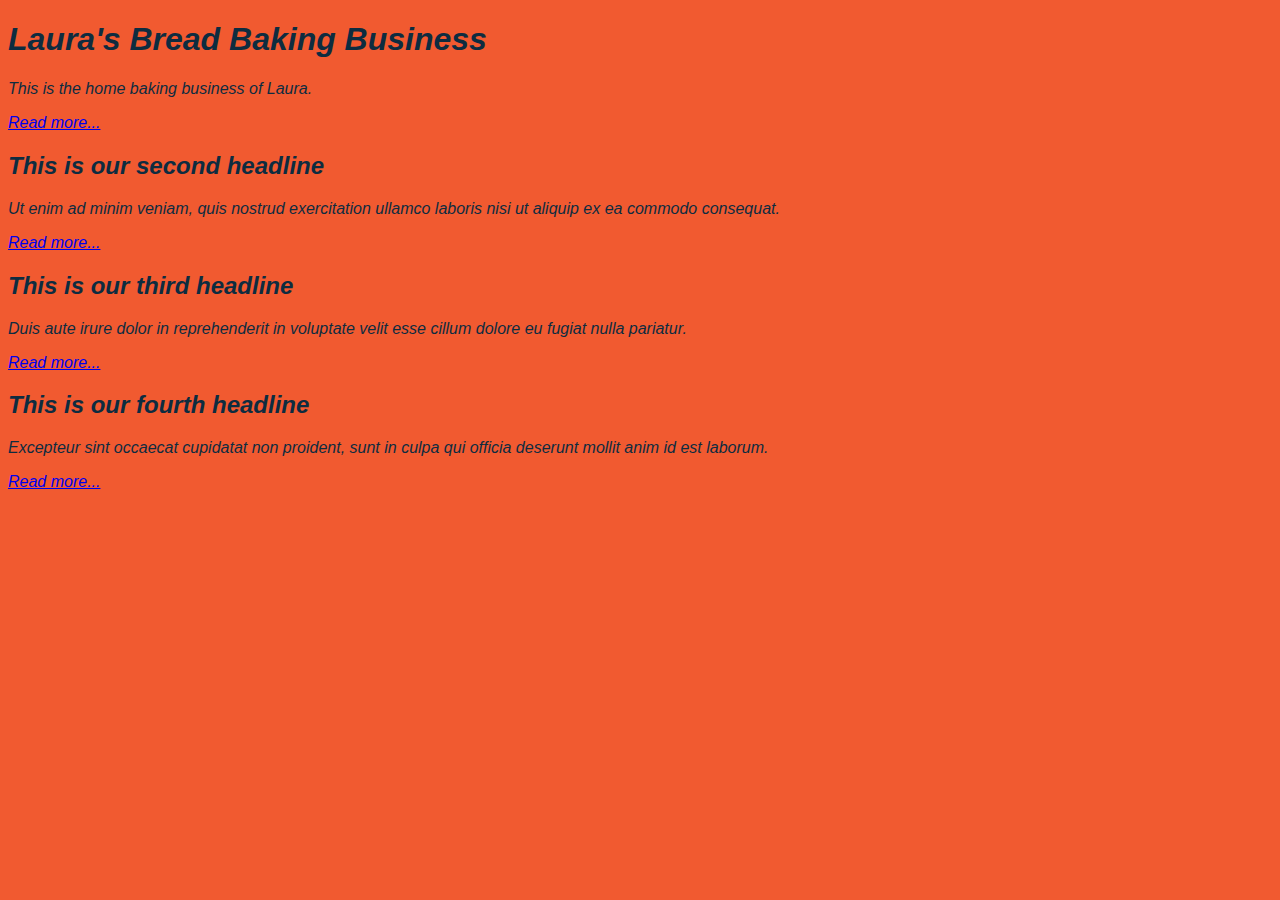
<file: unit_1/index.html>
<!DOCTYPE html>
<html>
	<head>
 		<title>Laura's Business</title>
 		<link rel="stylesheet" type="text/css" href="css/style.css">
 	</head>
 	<body>
		<h1>Laura's Bread Baking Business</h1>
		<p>This is the home baking business of Laura.</p>
			
		<a href="http://www.google.com"> Read more...</a>

		<h2>This is our second headline</h2>
		<p>Ut enim ad minim veniam, quis nostrud exercitation ullamco laboris nisi ut aliquip ex ea commodo consequat.</p>
			
		<a href="http://www.facebook.com"> Read more...</a>

		<h2>This is our third headline</h2>
		<p>Duis aute irure dolor in reprehenderit in voluptate velit esse cillum dolore eu fugiat nulla pariatur.</p>

		<a href="http://www.instagram.com"> Read more...</a>
	
		<h2>This is our fourth headline</h2>
		<p>Excepteur sint occaecat cupidatat non proident, sunt in culpa qui officia deserunt mollit anim id est laborum.</p>
			
		<a href="http://www.csszengarden.com"> Read more...</a>

    </body>
</html>
</file>
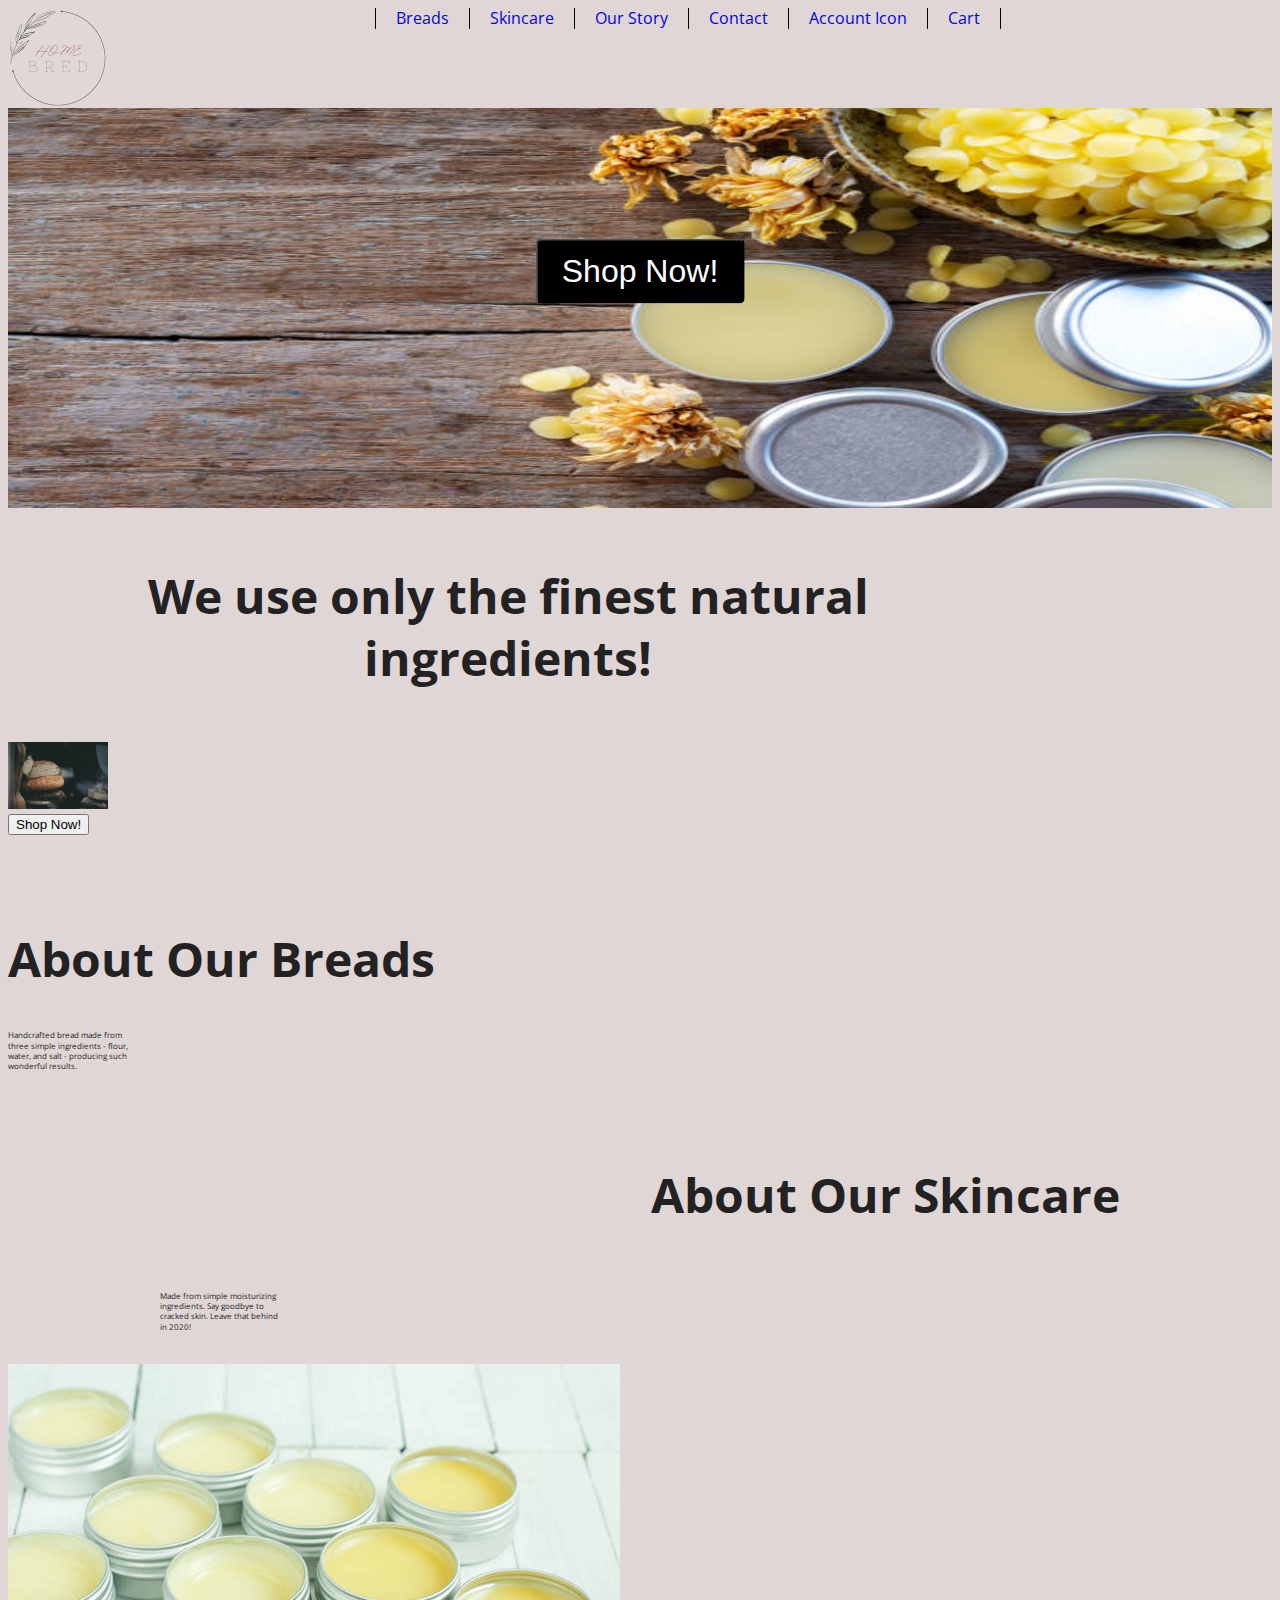
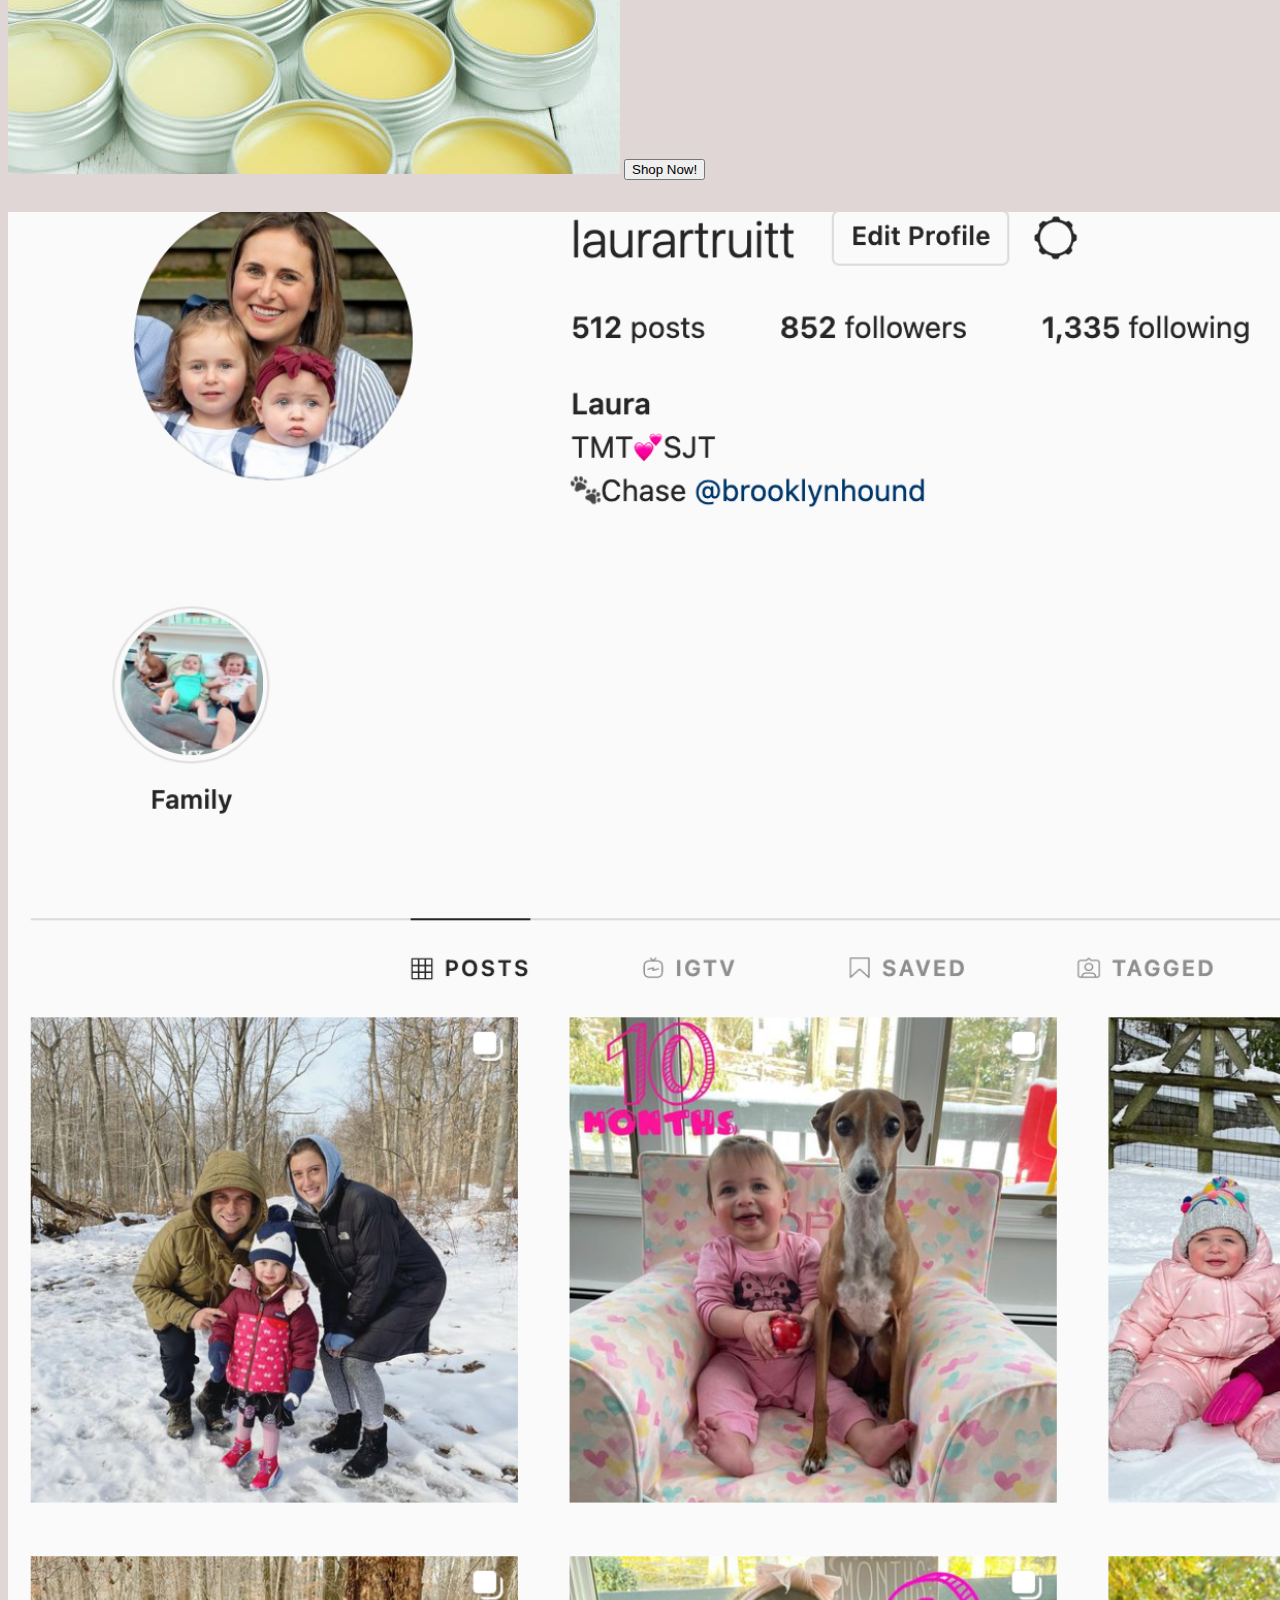
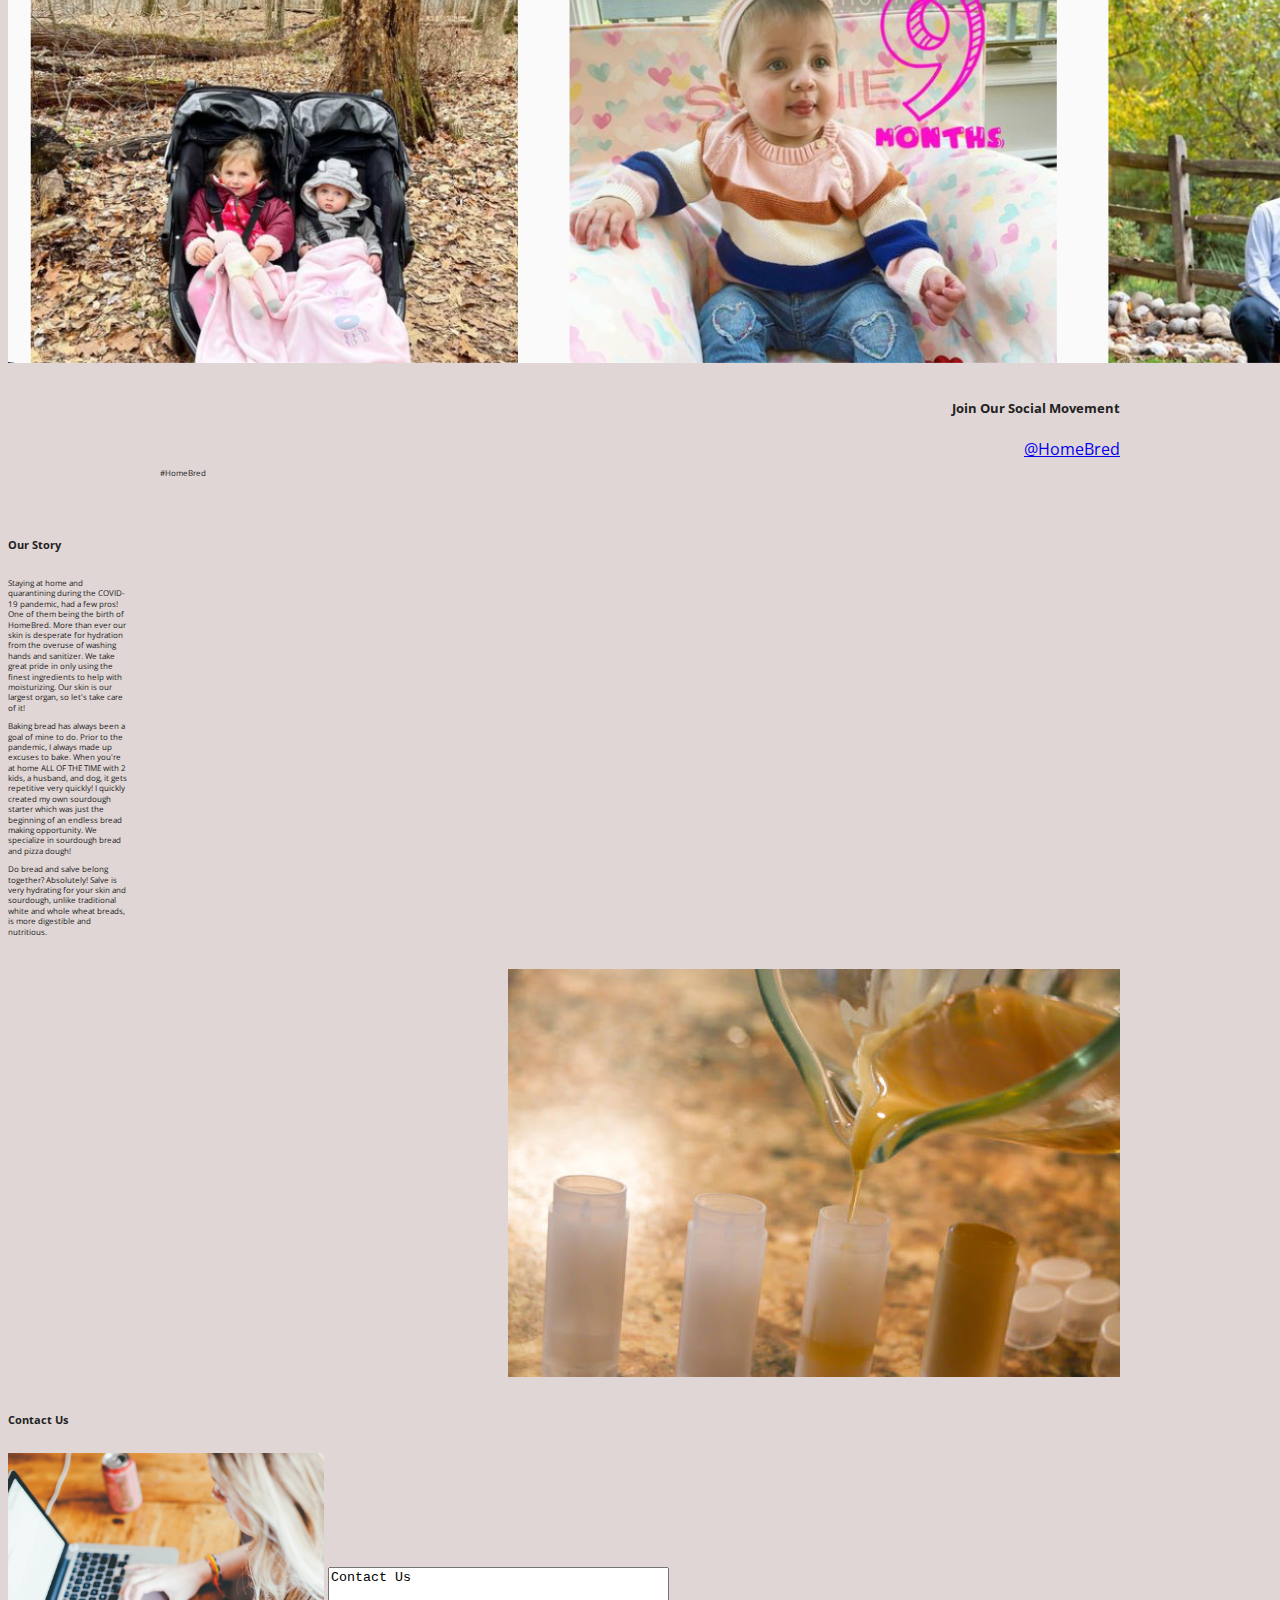
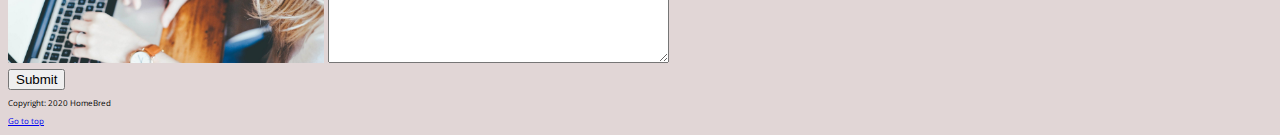
<file: unit_3/index.html>
<!DOCTYPE html>
<html>
	<head>
 		<title>Home Bred</title>
 		<link rel="stylesheet" type="text/css" href="css/style.css">
 	</head>

<!--Why are some images so large and some are so small My css is messed up!//-->

<!--How to see changes in real time?
Why is mainn image and other images not full width?
How to get nav bar aligned properly at the top to the right
Make website/nav bar responsive - best way to do that?
Need to get a new image 
difference between divs and sections and what's best to move forward with?
in css defining sections and H's. How do you ensure setting the right precedent for each style type.
-->

<body>
	

	<header>
  		<!--Logo and nav bar-->
  		<div class="header">
	  		<div class ="logo">
	  			<a href="#">
	  			<img id="logo"
	  			src="images/Logo.png" alt="homebred logo">
	  			</a>
	  		</div>
		
			<div class="main-nav">
				<ul>
					<li><a href="#">Breads</a></li>
					<li><a href="#">Skincare</a></li>
					<li><a href="#">Our Story</a></li>
					<li><a href="#">Contact</a></li>
					<li><a href="#">Account Icon</a></li>
					<li><a href="#">Cart</a></li>
				</ul>
			</div>
		</div>
	</header>
	
	<!--Hero Top Image shop button-->
	<div class="hero">
			<img src="images/hero.png" alt="yellow beeswax salve">
			<button class="shop-now-button">Shop Now!</button>
	</div>
	
	<!--Best ingredients div section-->
	<section class="summary">
		 <h1>We use only the finest natural ingredients!</h1>
	</section>
	



	<section class="homepagel">
		<div style="text-align: left"><img src="images/bread.jpg" width="100" alt="sourdough"></div>
			<button id="shop-now-button" class="button-bread-image" tabindex="0" aria-label="Shop Now!">Shop Now!</button>
	</section>
	<br>




	<!--<section class="homepager">	
		<div>//-->
	<section>	
		<div>	
		<h2>About Our Breads</h2>
			<p>Handcrafted bread made from three simple ingredients - flour, water, and salt - producing such wonderful results.</p>
		<br>
		</div>
	</section>
	
	

	<section class="homepager">	
		<div>
		<h4>About Our Skincare</h4>
			<p>Made from simple moisturizing ingredients. Say goodbye to cracked skin. Leave that behind in 2020!</p>
		</div>
	</section>
	<section class="homepagel">	
		<img src="images/skincare.jpg" alt="skincare" title="shop skincare!"> 
		<button id="shop-now-button" class="button-skincare-image" tabindex="0" aria-label="Shop Now!">Shop Now!</button>
		</div>
	</section>
	

	

	<section class="homepagel">
		<div>	
		<img src="images/insta.png" alt="instagram" title="laura insta photo!" class="hero">
		</div>
	</section>
	<section class="homepager">
		<h5>Join Our Social Movement</h5>
			<a href="http://instagram.com/laurartruitt">@HomeBred</a>
			<p>#HomeBred</p>
		<br>
		</div>
	</section>




	<section class="homepagel">
		<div>
		<h6>Our Story</h6>
			<p>Staying at home and quarantining during the COVID-19 pandemic, had a few pros! One of them being the birth of HomeBred. More than ever our skin is desperate for hydration from the overuse of washing hands and sanitizer. We take great pride in only using the finest ingredients to help with moisturizing. Our skin is our largest organ, so let's take care of it!
			<p>Baking bread has always been a goal of mine to do. Prior to the pandemic, I always made up excuses to bake. When you're at home ALL OF THE TIME with 2 kids, a husband, and dog, it gets repetitive very quickly! I quickly created my own sourdough starter which was just the beginning of an endless bread making opportunity. We specialize in sourdough bread and pizza dough! 
			<p>Do bread and salve belong together? Absolutely! Salve is very hydrating for your skin and sourdough, unlike traditional white and whole wheat breads, is more digestible and nutritious.
			</p>
		</div>
	</section>
	<section class="homepager">
		<img src="images/aboutus.jpg" alt="aboutus" title="homebred about us!"> 
		<br>
		</div>
	</section>	
		
		


	
	<section class="homepage">
		<div>
		<h6>Contact Us</h6>				
			<img src="images/contact.jpg" alt="contact computer pic" title="contact us" style="width:25%">
			<textarea name="myTextBox" cols="40" rows="6">Contact Us</textarea>
			<br>
			<input type="submit">
		</div>
	</section>

		

	<footer>
			<p>Copyright: 2020 HomeBred</p>

			<p><a href="#">Go to top</a></p>
		</footer>
	</body>
</html>
</file>
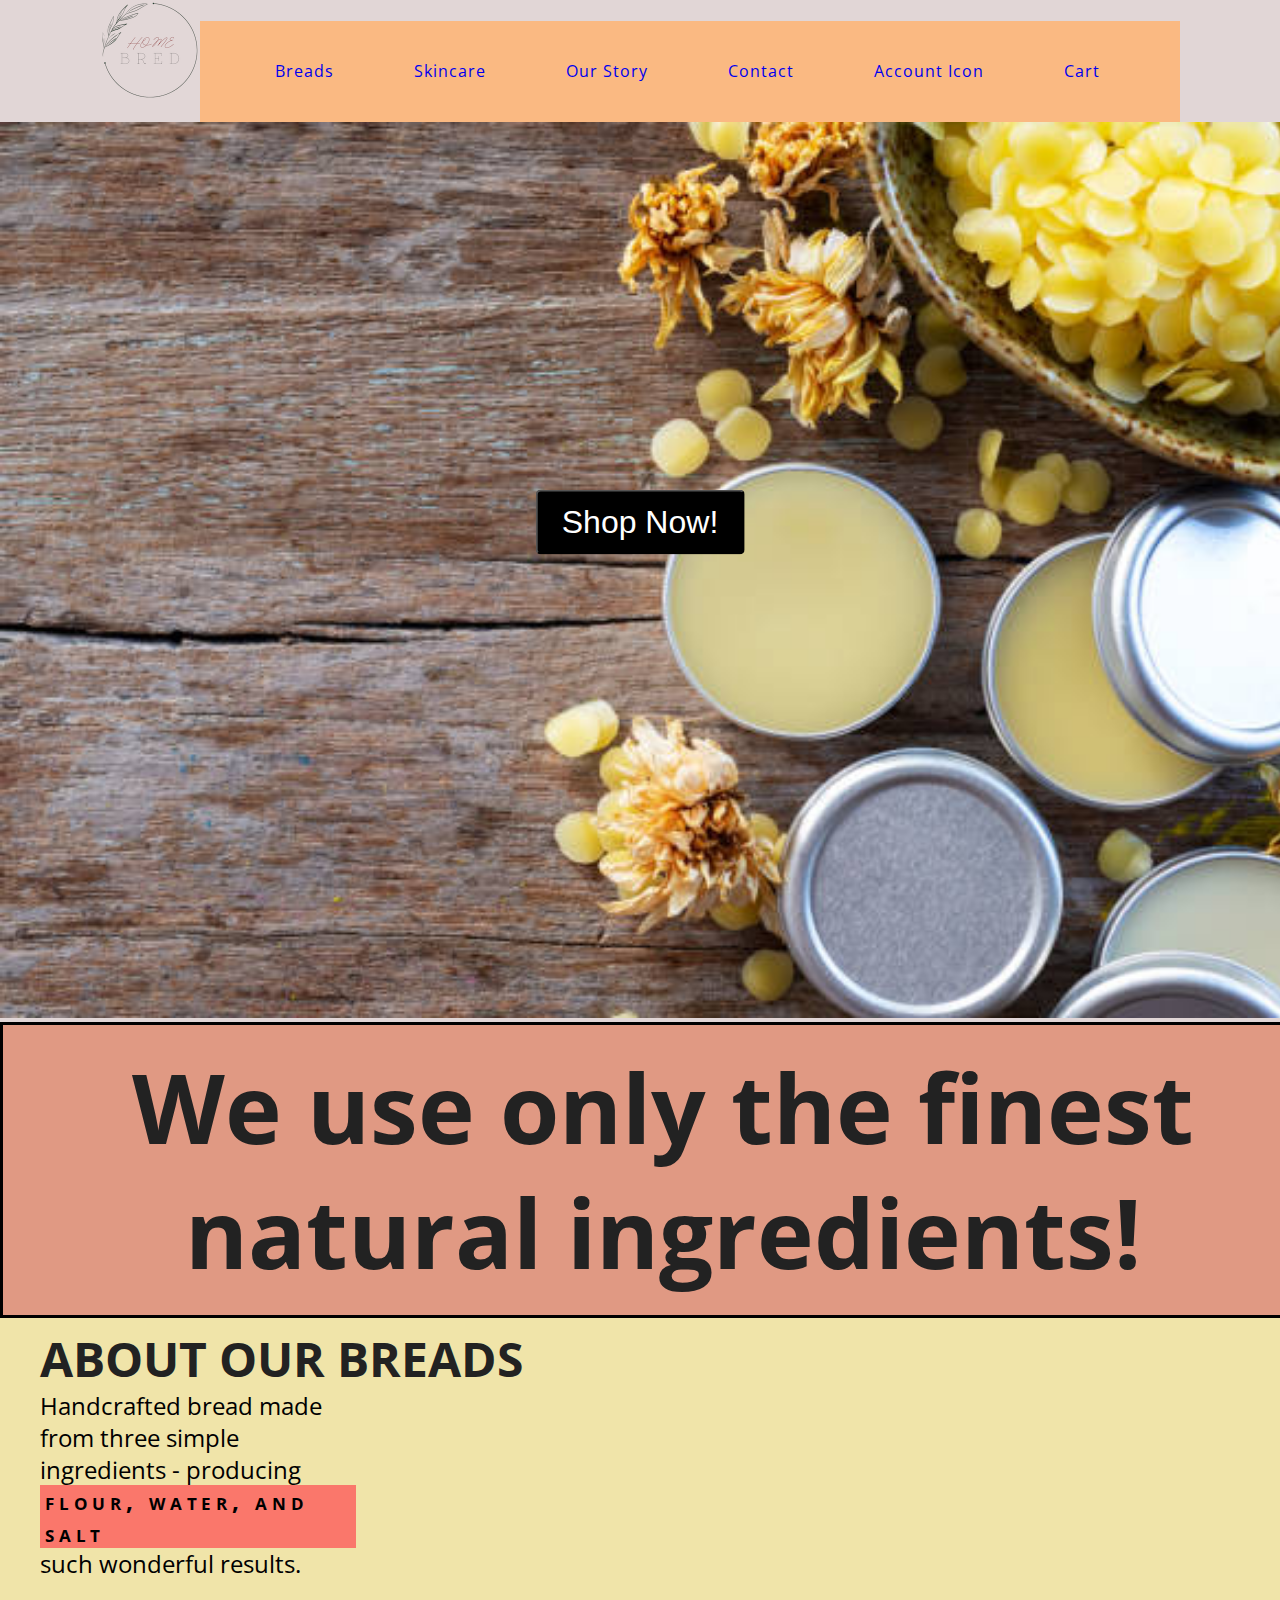
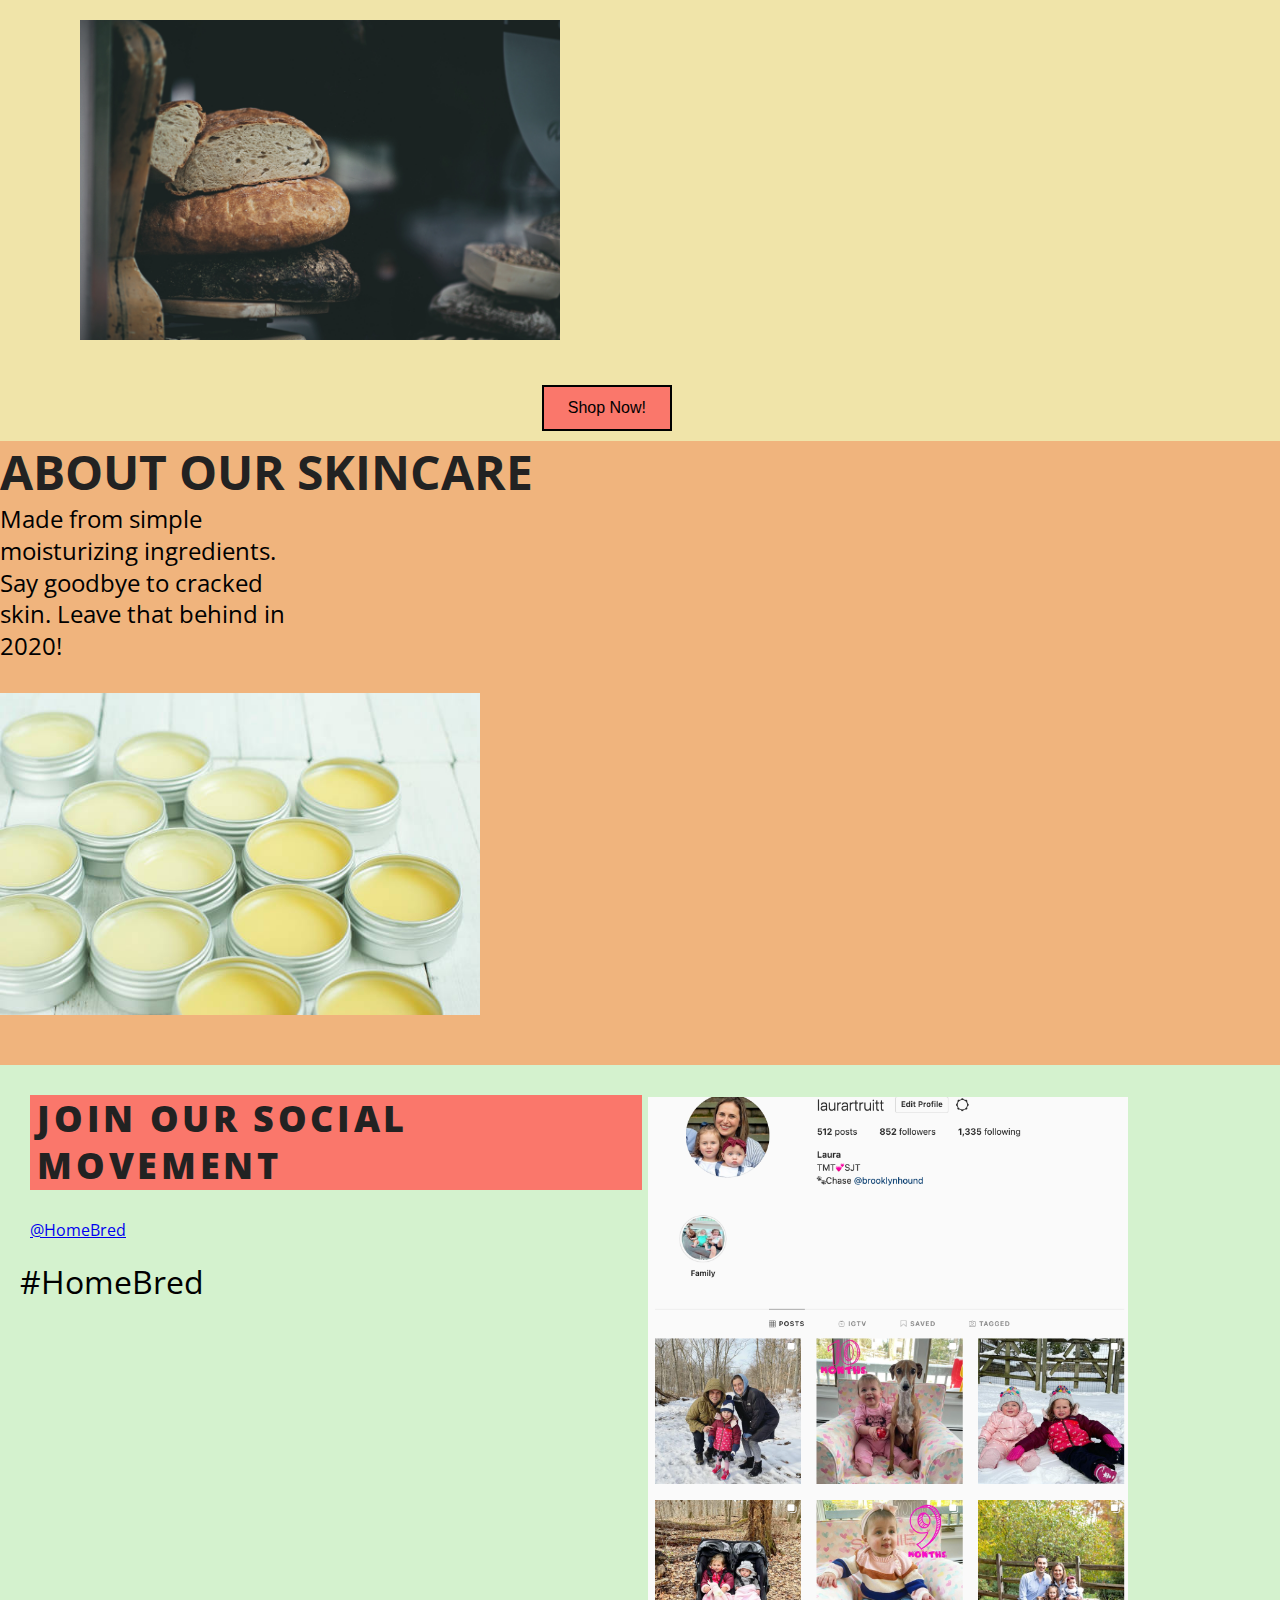
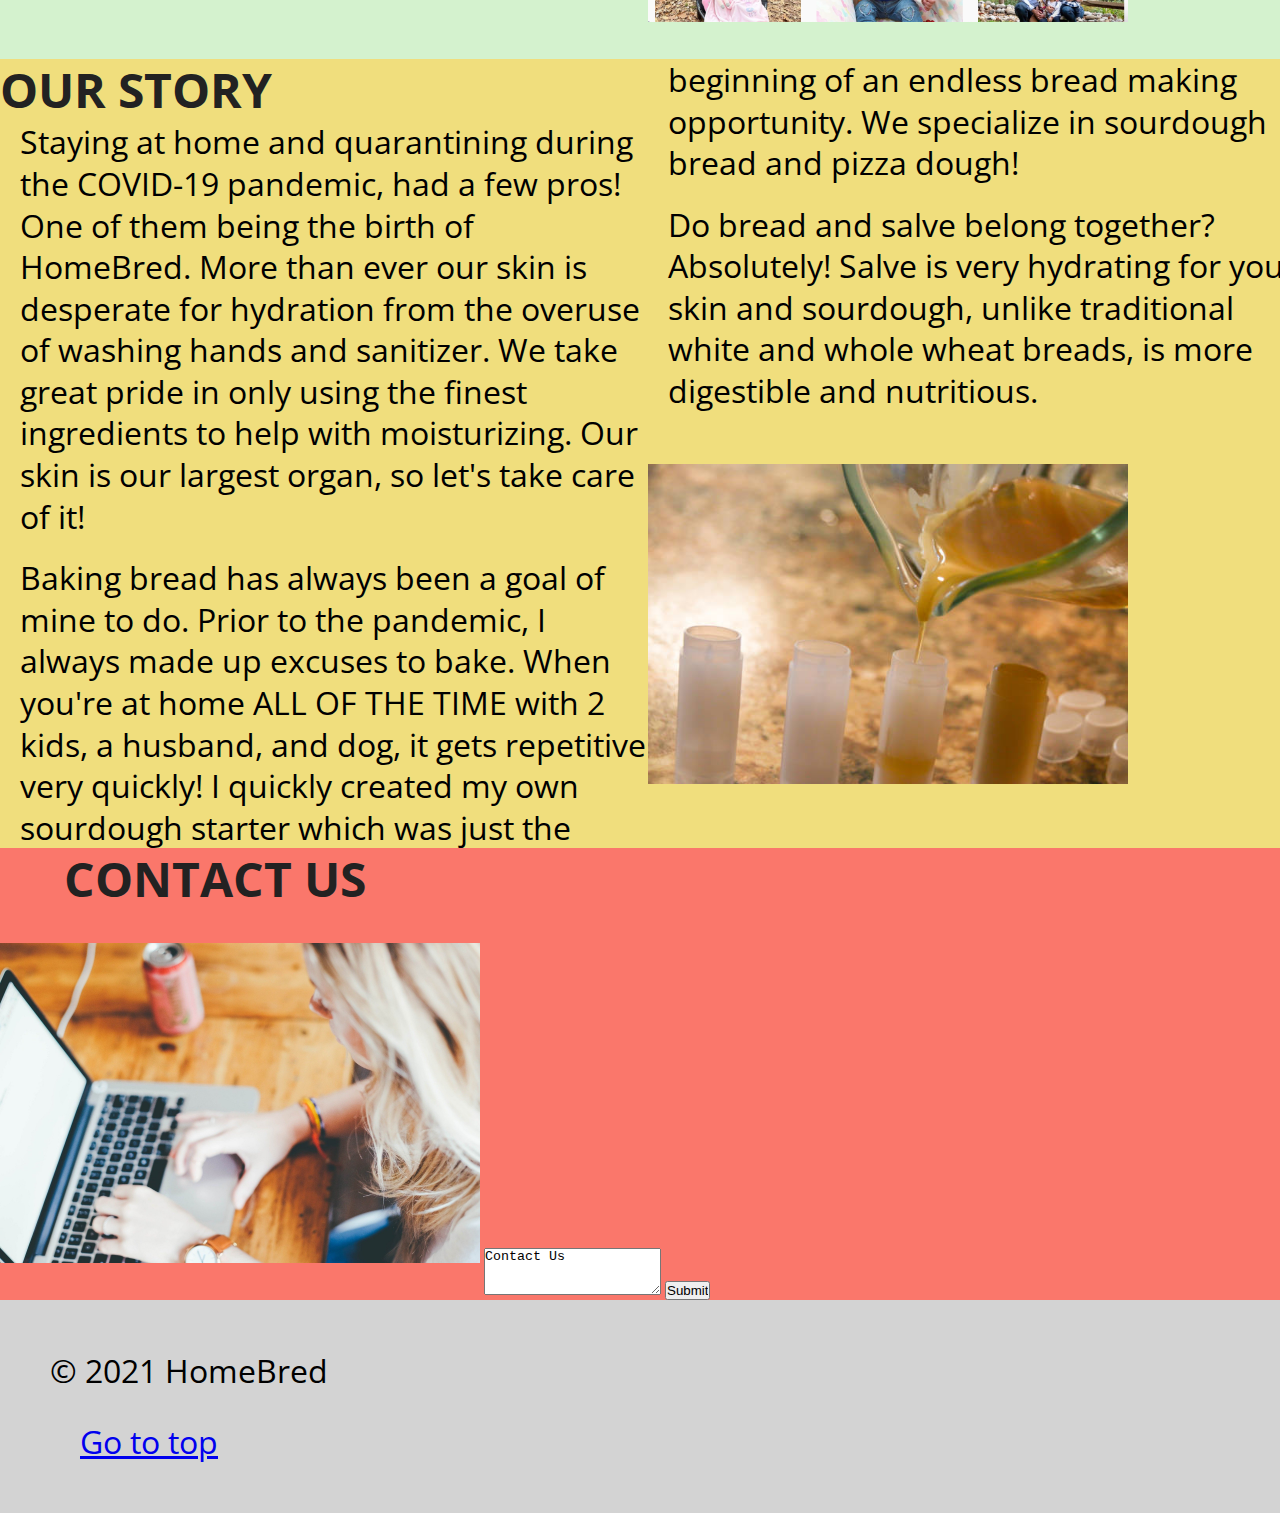
<file: unit_4/index.html>
<!DOCTYPE html>
<html>
	<head>
 		<title>Home Bred</title>
 		<link rel="stylesheet" type="text/css" href="css/style.css">
 	</head>

<body>
	<div id="wrapper">
	<header>
  		<!--Logo and nav bar-->
  		<div id="header">
	  			<a href="#"><img id="logo" src="images/Logo.png" alt="homebred logo"></a>
	</header>
			<nav class="main-nav">
				<ul>
					<li><a href="#">Breads</a></li>
					<li><a href="#">Skincare</a></li>
					<li><a href="#">Our Story</a></li>
					<li><a href="#">Contact</a></li>
					<li><a href="#">Account Icon</a></li>
					<li><a href="#">Cart</a></li>
				</ul>
			</nav>
		</div>
	
	<!--Hero Top Image shop button-->
	<div class="Hero">
			<img src="images/hero.png" alt="yellow beeswax salve">
			<button class="shop-now-button">Shop Now!</button>
	</div>
	<!--Best ingredients div section-->
	<section class="Summary">
		 <h1>We use only the finest natural ingredients!</h1>
	</section>
	<!--<section class="breads">//-->
	<section class="Breads">	
			<h2 class="aboutbreads">About Our Breads</h2>
			<p class="breadpar">Handcrafted bread made from three simple ingredients <span class="ingredients">flour, water, and salt</span> - producing such wonderful results.</p>
			<img src="images/bread.jpg" alt="sourdough image">
			<button class="shop-now-button">Shop Now!</button>
	</section>
	<!--<section class="skincare">//-->
	<section class="Skincare">	
			<h2 class="aboutskincare">About Our Skincare</h2>
			<p class="skinpar">Made from simple moisturizing ingredients. Say goodbye to cracked skin. Leave that behind in 2020!</p>
			<img src="images/skincare.jpg" alt="salve image"> 
			<button class="shop-now-button">Shop Now!</button>
	</section>
	<!--<section class="social">//-->
	<section class="Social">
			<div>
				<h2 class="getsocial"><span class="join">Join Our Social Movement</h2></span>
				<a href="http://instagram.com/laurartruitt">@HomeBred</a>
				<p>#HomeBred</p>
			</div>
			<img src="images/insta.png" alt="instagram photo" class="Social">
	</section>
	<!--<section class="About Us">//-->
	<section class="Story">
			<h2 class="aboutourstory">Our Story</h2>
			<p class=storypar">Staying at home and quarantining during the COVID-19 pandemic, had a few pros! One of them being the birth of HomeBred. More than ever our skin is desperate for hydration from the overuse of washing hands and sanitizer. We take great pride in only using the finest ingredients to help with moisturizing. Our skin is our largest organ, so let's take care of it!
			<p>Baking bread has always been a goal of mine to do. Prior to the pandemic, I always made up excuses to bake. When you're at home ALL OF THE TIME with 2 kids, a husband, and dog, it gets repetitive very quickly! I quickly created my own sourdough starter which was just the beginning of an endless bread making opportunity. We specialize in sourdough bread and pizza dough! 
			<p>Do bread and salve belong together? Absolutely! Salve is very hydrating for your skin and sourdough, unlike traditional white and whole wheat breads, is more digestible and nutritious.</p>
		<div>
			<img src="images/aboutus.jpg" alt="aboutus" class="Story"> 
		</div>
	</section>	
<!--<section class="Contact Us">//-->
	<section class="Contact">
		<h2>Contact Us</h2>				
			<img src="images/contact.jpg" alt="contact computer pic" class="Contact">
			<textarea name="myTextBox" cols="20" rows="3">Contact Us</textarea>
			<input type="submit">
	</section>
	<!--<section class="footer">//-->
	<footer>
			<p>&copy; 2021 HomeBred</p>
			<p><a href="#">Go to top</a></p>
		</footer>
	</div>	
	</body>
</html>
</file>
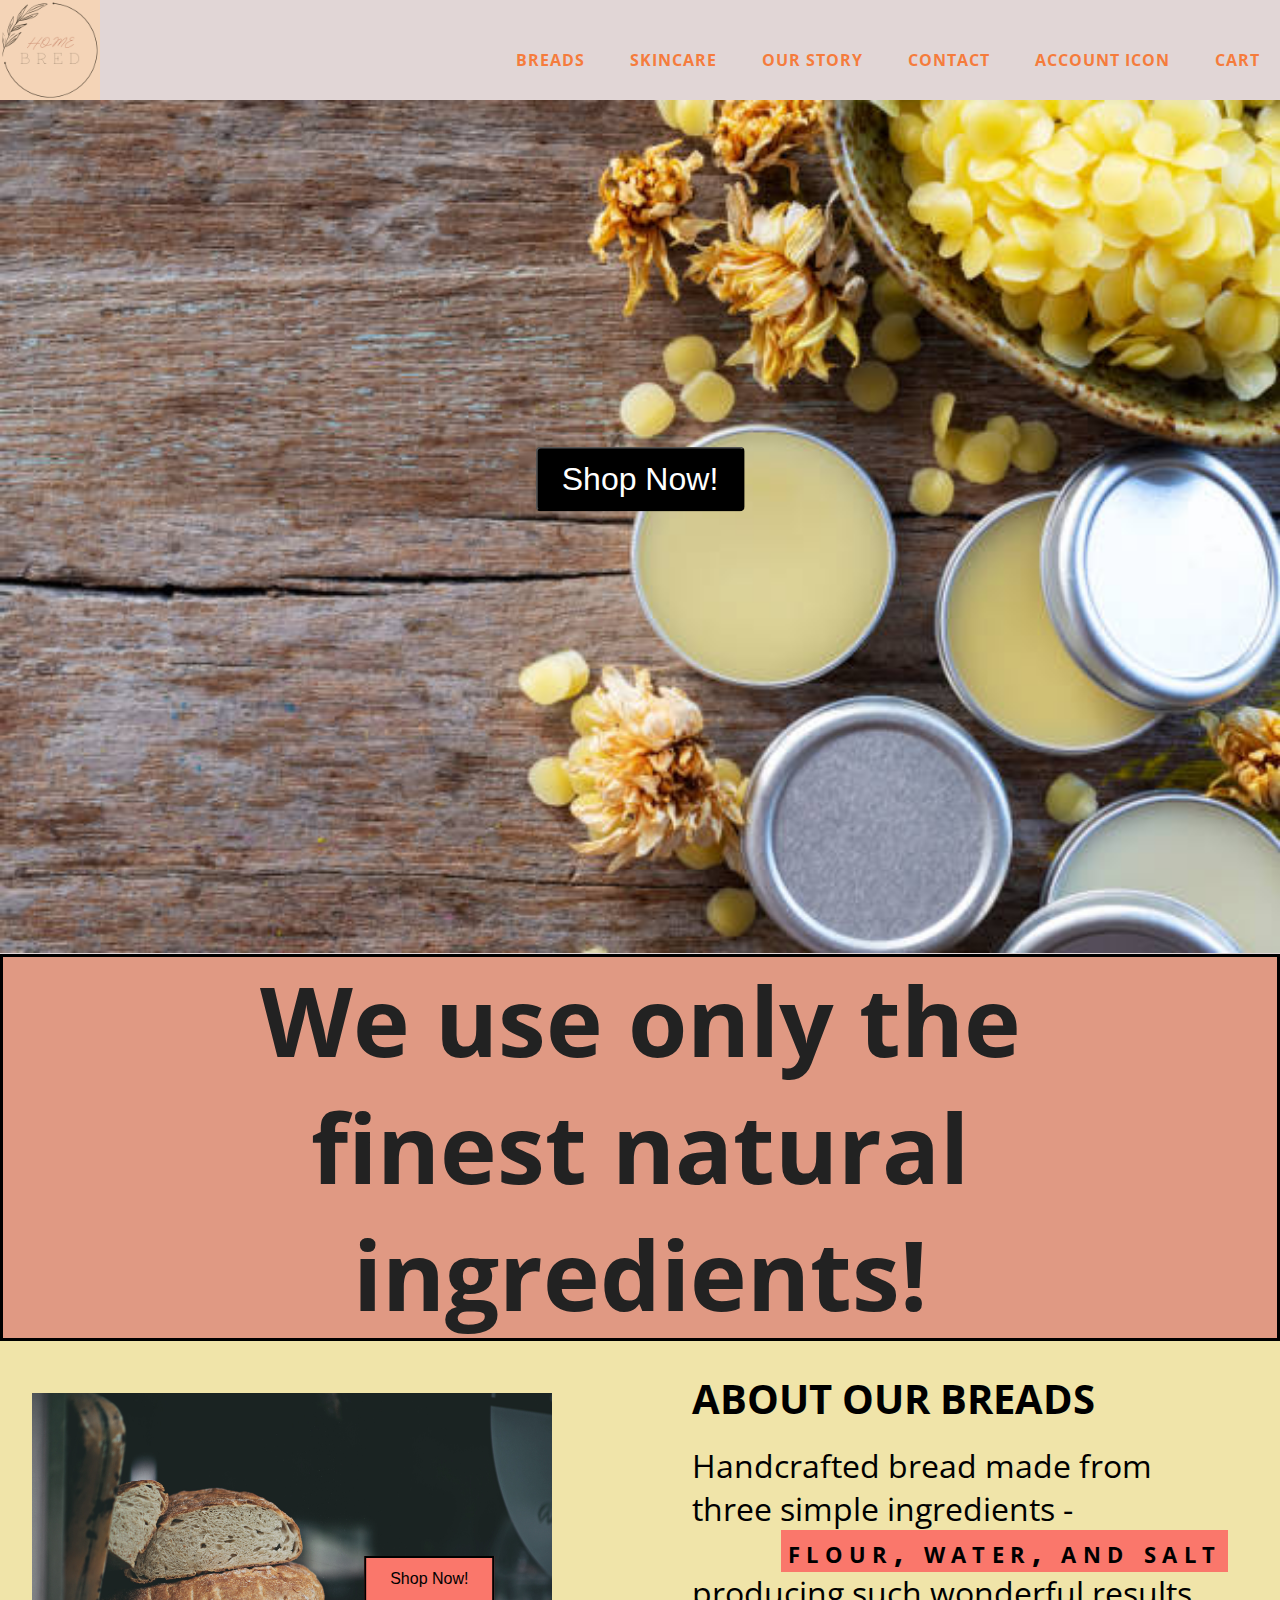
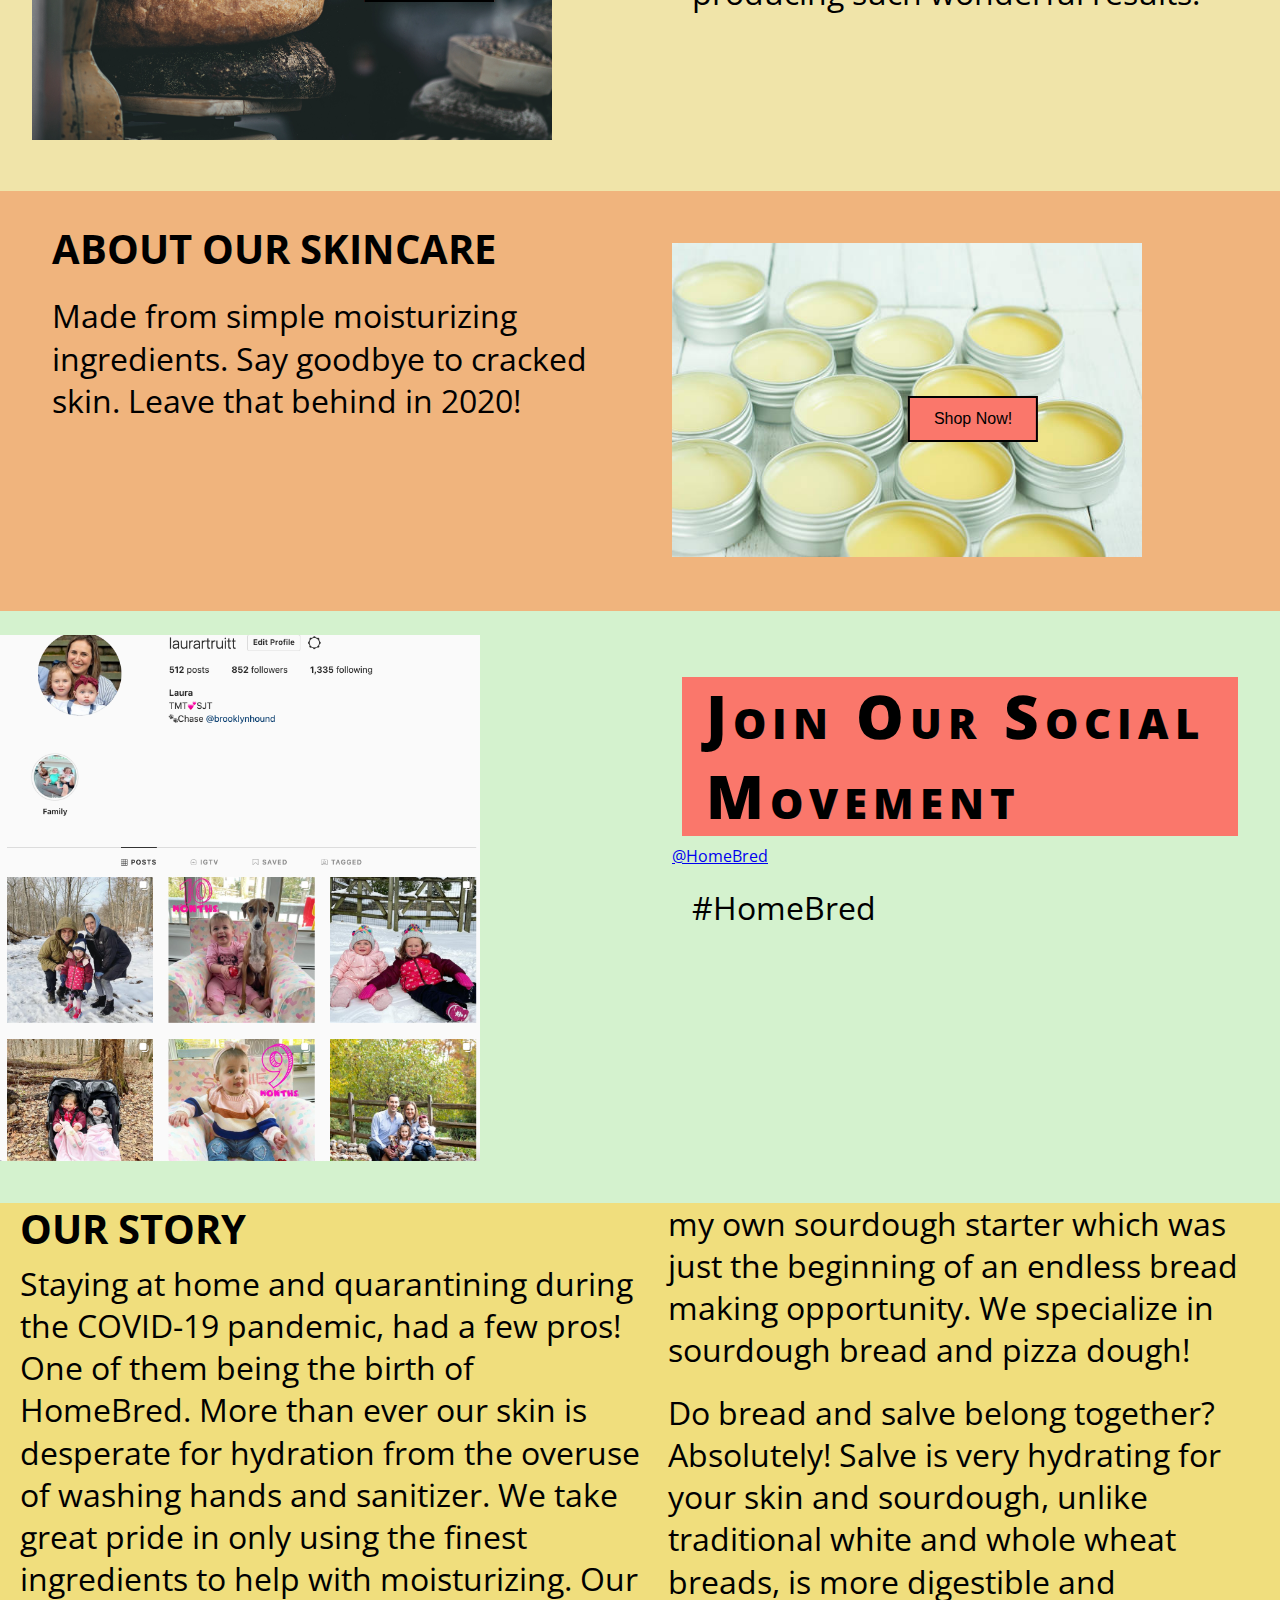
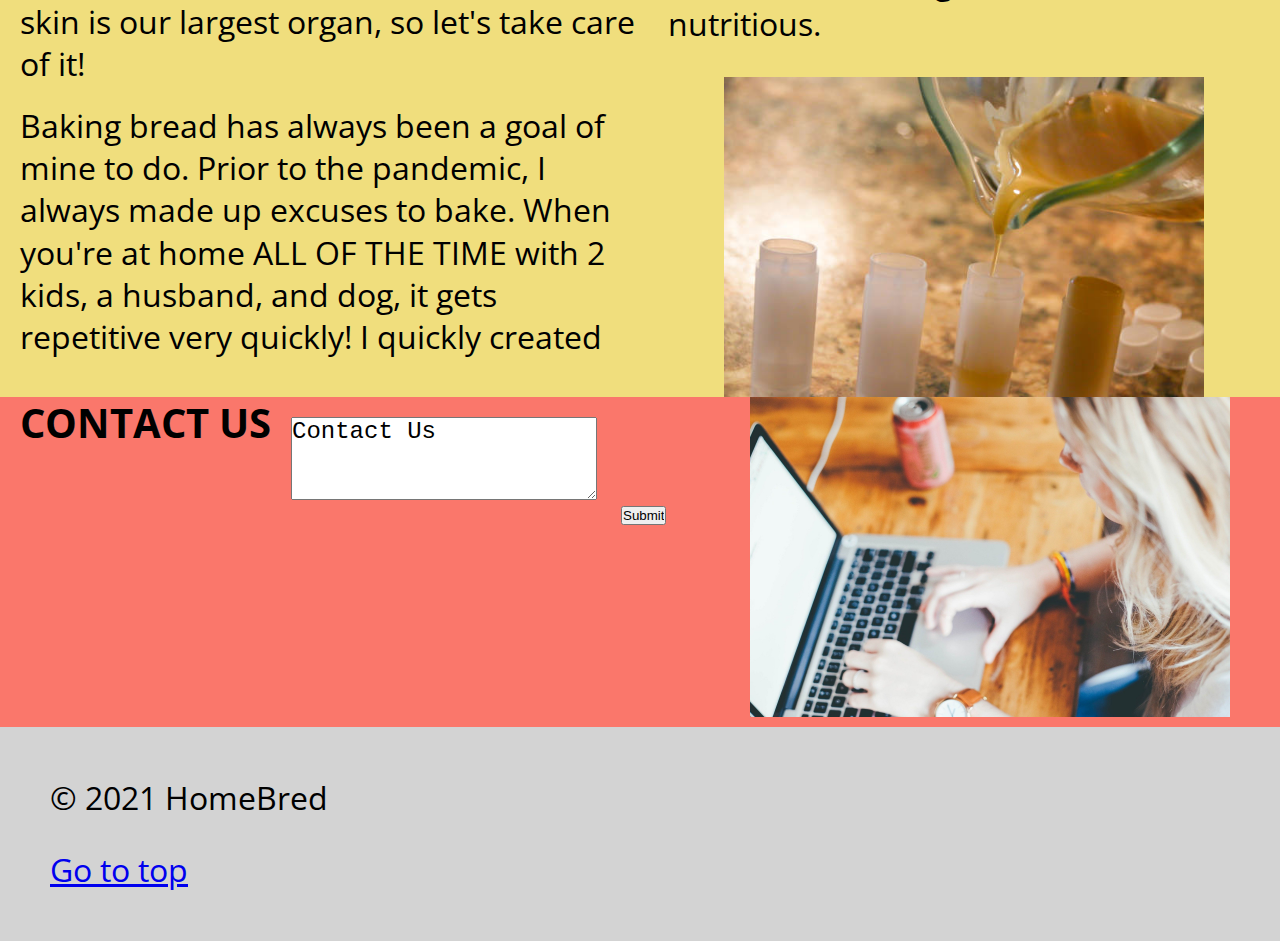
<file: unit_5/index.html>
<!DOCTYPE html>
<html>
	<head>
 		<title>Home Bred</title>
 		<link rel="stylesheet" type="text/css" href="css/style.css">
 	</head>

<body>
	<div id="wrapper">
	<div class="clearfix" id="lander">
  		<!--Logo and nav bar-->
	  			<a href="#"><img id="logo" src="images/Logo.png" alt="homebred logo"></a>
	</header>
			<nav>
					<a href="#">Breads</a>
					<a href="#">Skincare</a>
					<a href="#">Our Story</a>
					<a href="#">Contact</a>
					<a href="#">Account Icon</a>
					<a href="#">Cart</a>
			</nav>
	</div>
	
	<!--Hero Top Image shop button-->
	<div class="Hero">
			<img src="images/hero.png" alt="yellow beeswax salve">
			<button class="shop-now-button">Shop Now!</button>
	</div>
	<!--Best ingredients div section-->
	<section class="Summary">
		 <h1>We use only the finest natural ingredients!</h1>
	</section>
	<!--<section class="breads">//-->
	<section class="Breads">	
		<div class="column">	
			<h2 class="aboutbreadcolumn">About Our Breads</h2>
			<p class="breadpar">Handcrafted bread made from three simple ingredients <span class="ingredients">flour, water, and salt</span> - producing such wonderful results.</p>
		</div>	
		<div class="column">
			<img src="images/bread.jpg" alt="sourdough image">
			<button class="shop-now-button">Shop Now!</button>
		</div>	
	</section>
	<!--<section class="skincare">//-->
	<section class="Skincare">	
		<div class="column">
			<h2 class="aboutskincare">About Our Skincare</h2>
			<p class="skinpar">Made from simple moisturizing ingredients. Say goodbye to cracked skin. Leave that behind in 2020!</p>
		</div>
		<div class="column">
			<img src="images/skincare.jpg" alt="salve image"> 
			<button class="shop-now-button">Shop Now!</button>
		</div>
	</section>
	<!--<section class="social">//-->
	<section class="Social clearfix">
			<div class="column">
				<h2 class="getsocial"><span class="join">Join Our Social Movement</h2></span>
				<a href="http://instagram.com/laurartruitt">@HomeBred</a>
				<p>#HomeBred</p>
			</div>
			<img src="images/insta.png" alt="instagram photo" class="Social" class="column">
	</section>
	<!--<section class="About Us">//-->
	<section class="Story">
			<h2 class="aboutourstory">Our Story</h2>
			<p class="storypar">Staying at home and quarantining during the COVID-19 pandemic, had a few pros! One of them being the birth of HomeBred. More than ever our skin is desperate for hydration from the overuse of washing hands and sanitizer. We take great pride in only using the finest ingredients to help with moisturizing. Our skin is our largest organ, so let's take care of it!
			<p>Baking bread has always been a goal of mine to do. Prior to the pandemic, I always made up excuses to bake. When you're at home ALL OF THE TIME with 2 kids, a husband, and dog, it gets repetitive very quickly! I quickly created my own sourdough starter which was just the beginning of an endless bread making opportunity. We specialize in sourdough bread and pizza dough! 
			<p>Do bread and salve belong together? Absolutely! Salve is very hydrating for your skin and sourdough, unlike traditional white and whole wheat breads, is more digestible and nutritious.</p>
		<div>
			<img src="images/aboutus.jpg" alt="aboutus" class="Story"> 
		</div>
	</section>	
<!--<section class="Contact Us">//-->
	<section class="Contact">
		<h2 class="contacth">Contact Us</h2>				
			<img src="images/contact.jpg" alt="contact computer pic" class="Contact">
			<textarea class="myTextBox" cols="20" rows="3">Contact Us</textarea> <input type="submit">
	</section>
	<!--<section class="footer">//-->
	<footer>
			<p>&copy; 2021 HomeBred</p>
			<p><a href="#">Go to top</a></p>
		</footer>
	</div>	
	</body>
</html>
</file>
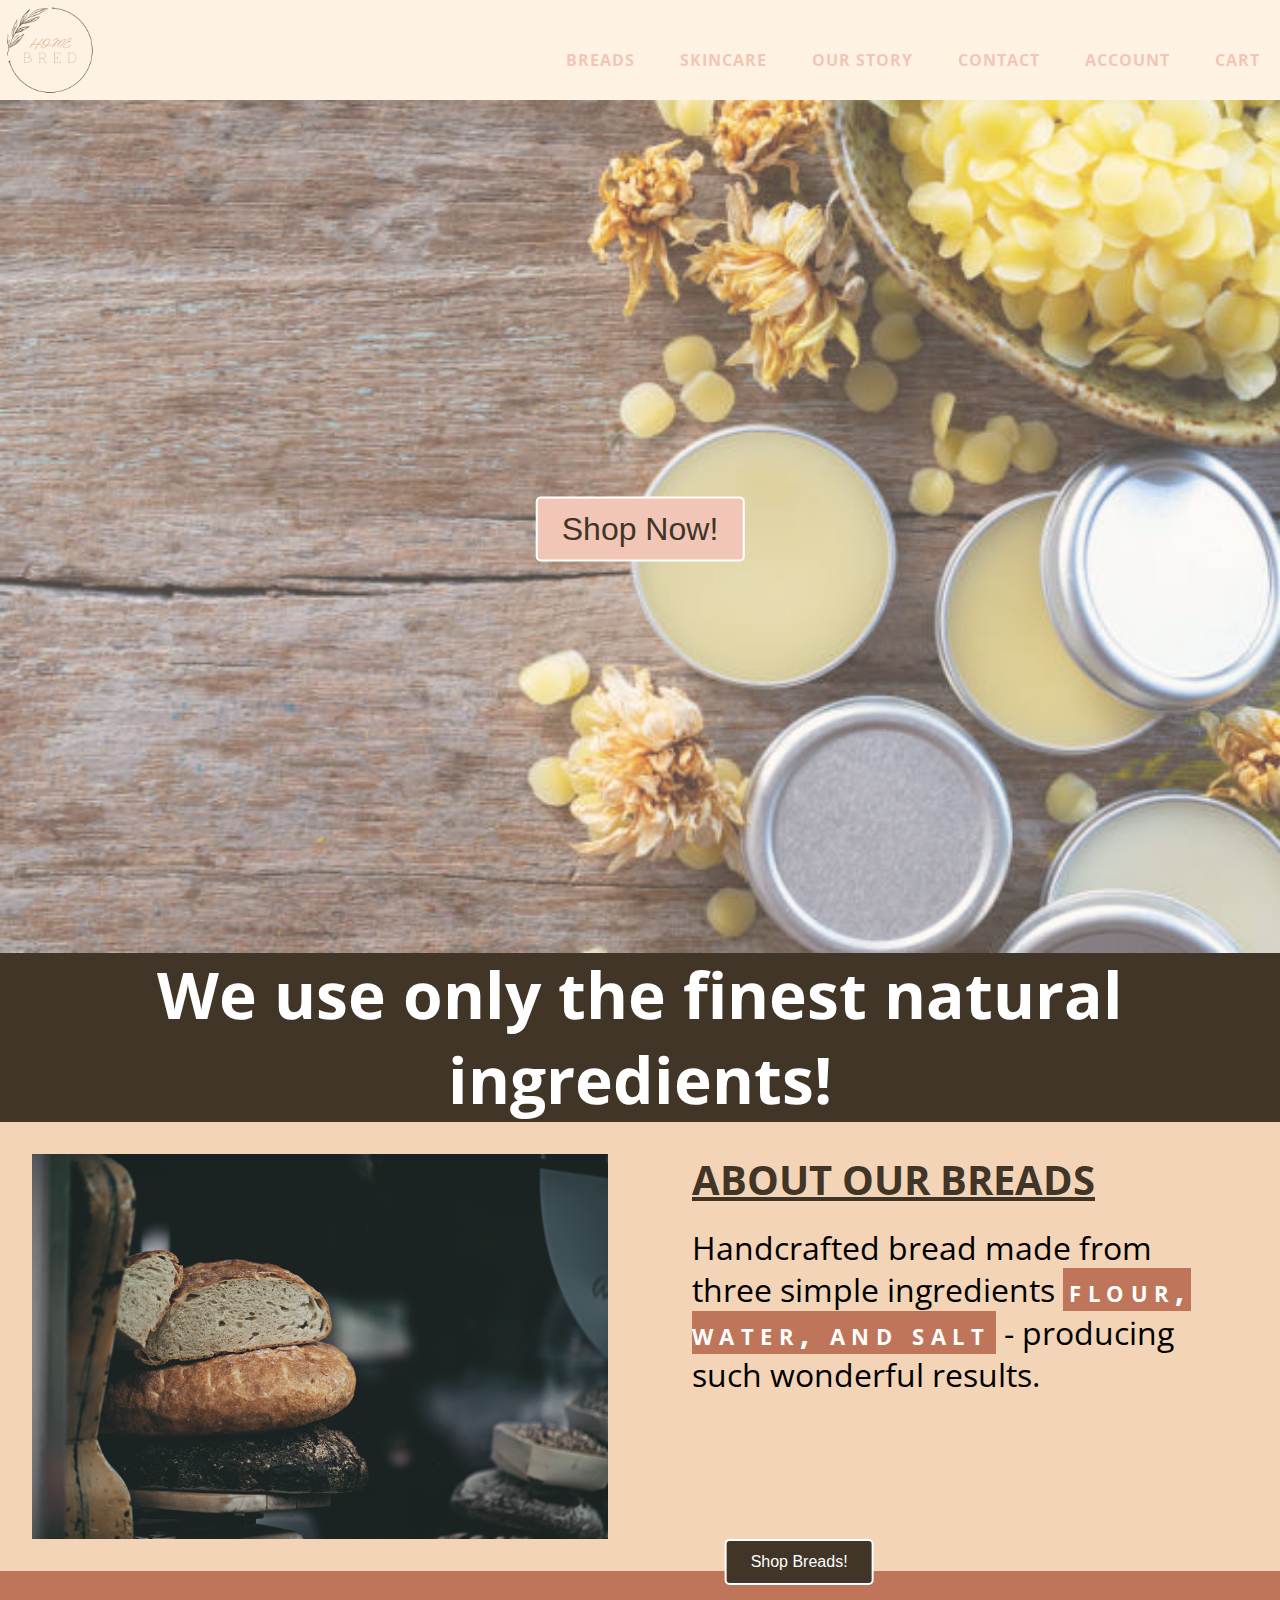
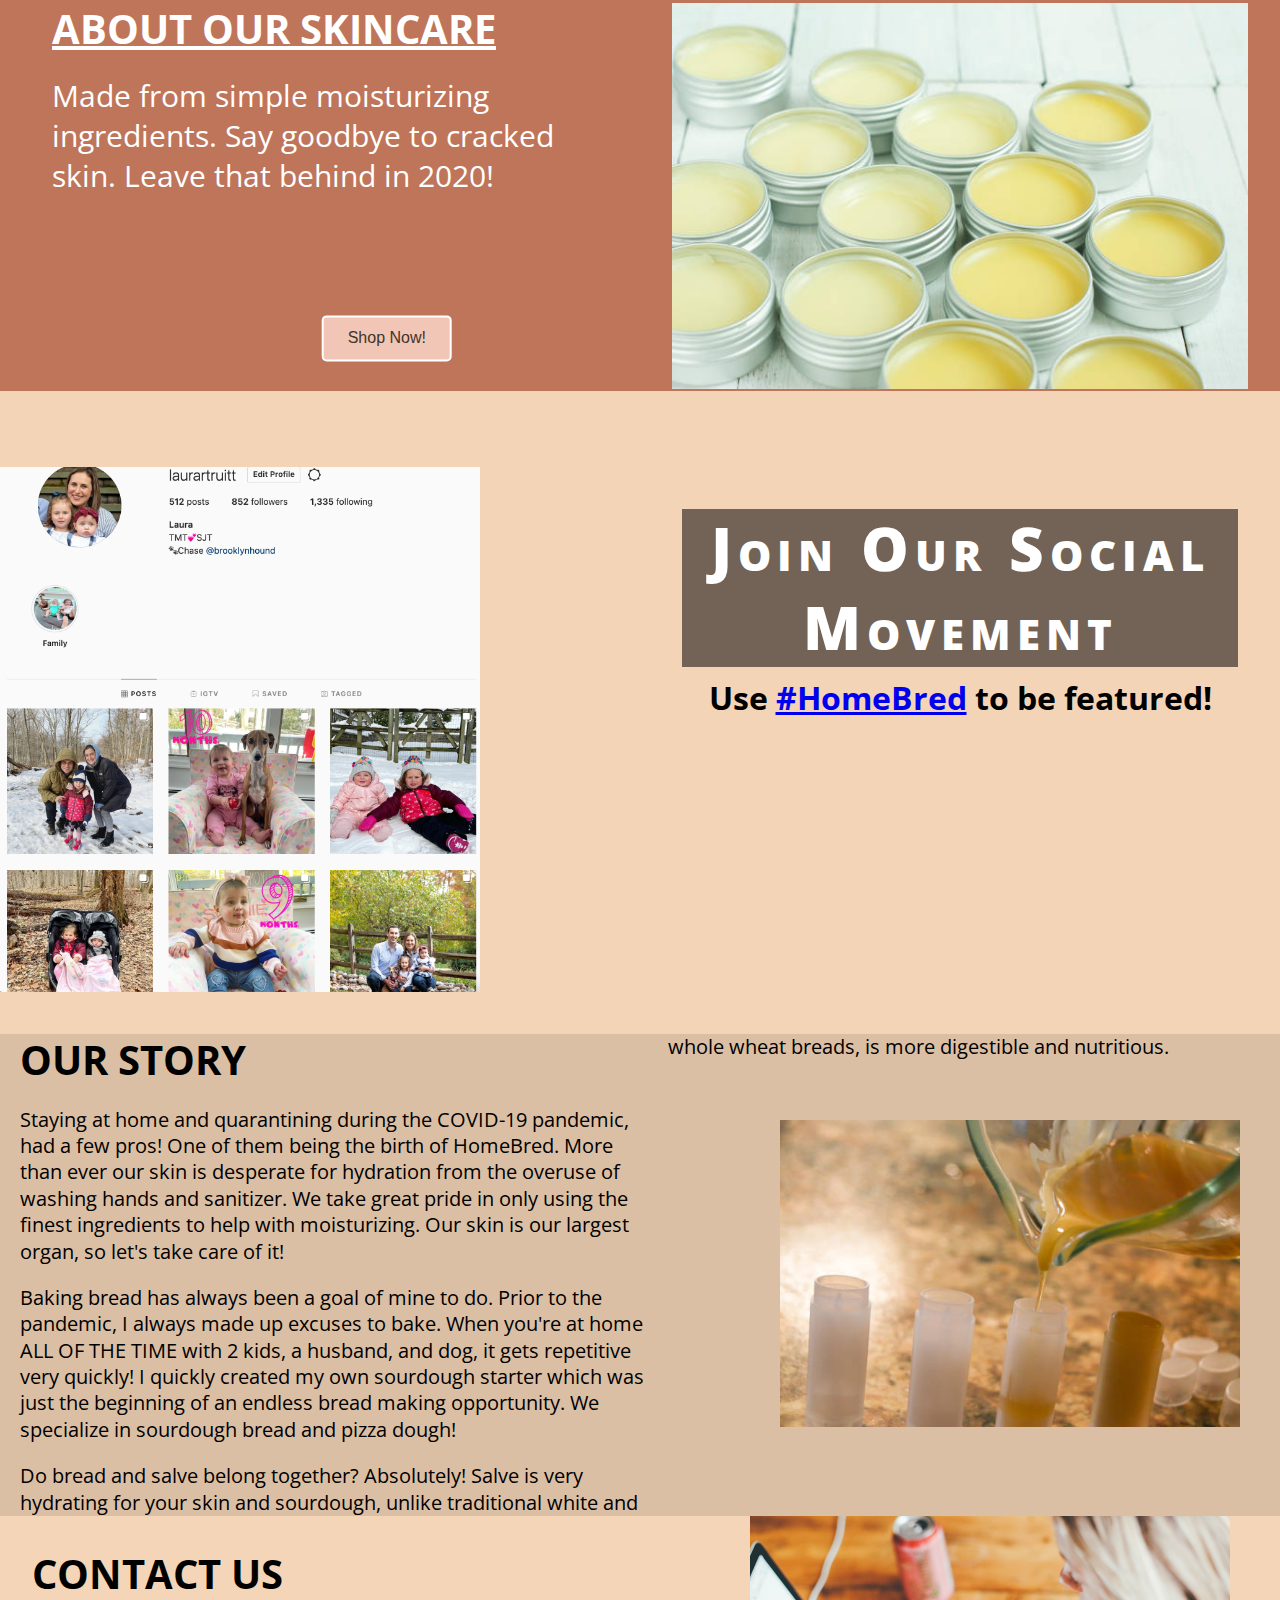
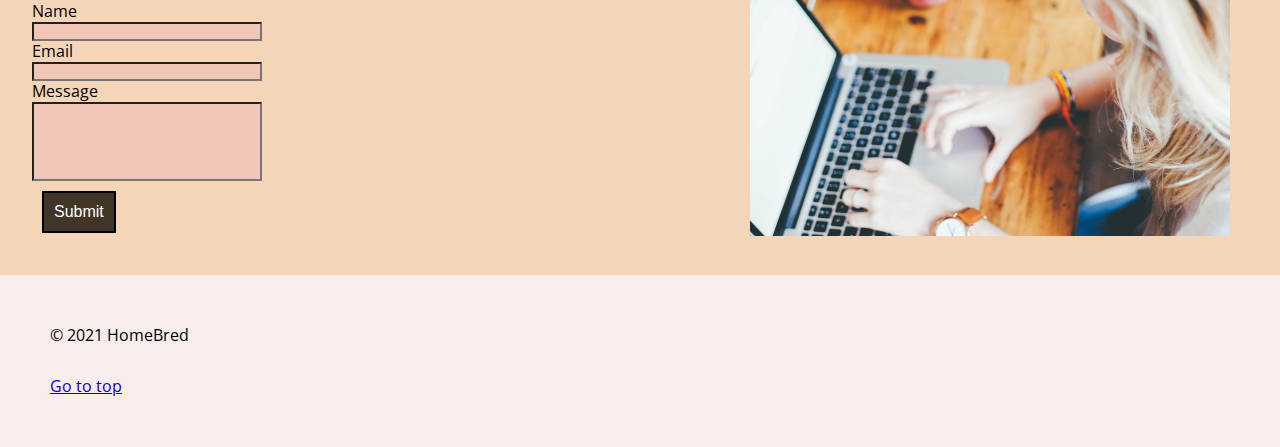
<file: unit_6/index.html>
<!DOCTYPE html>
<html>
	<head>
 		<title>Home Bred</title>
 		<link rel="stylesheet" type="text/css" href="css/style.css">
 	</head>

<body>
	<div id="wrapper">
	<div class="clearfix" id="lander">
  		<!--Logo and nav bar-->
	  			<a href="#"><img id="logo" src="images/Logo.png" alt="homebred logo"></a>
	</header>
			<nav>
					<a href="#">Breads</a>
					<a href="#">Skincare</a>
					<a href="#">Our Story</a>
					<a href="#">Contact</a>
					<a href="#">Account</a>
					<a href="#">Cart</a>
			</nav>
	</div>
	<!--Hero Top Image shop button-->
	<div class="Hero">
			<img src="images/hero.png" alt="yellow beeswax salve">
			<button class="shop-now-button">Shop Now!</button>
	</div>
	<!--Best ingredients div section-->
	<section class="Summary">
		 <h1>We use only the finest natural ingredients!</h1>
	</section>
	<!--<section class="breads">//-->
	<section class="Breads clearfix">	
		<div class="column">	
			<h2 class="aboutbreadcolumn">About Our Breads</h2>
			<p class="breadpar">Handcrafted bread made from three simple ingredients <span class="ingredients">flour, water, and salt</span> - producing such wonderful results.</p>
		</div>	
		<div class="column">
			<img src="images/bread.jpg" alt="sourdough image">
			<button class="shop-now-button">Shop Breads!</button>
		</div>	
	</section>
	<!--<section class="skincare">//-->
	<section class="Skincare clearfix">	
		<div class="column">
			<h2 class="aboutskincare">About Our Skincare</h2>
			<p class="skinpar">Made from simple moisturizing ingredients. Say goodbye to cracked skin. Leave that behind in 2020!</p>
		</div>
		<div class="column">
			<img src="images/skincare.jpg" alt="salve image"> 
			<button class="shop-now-button">Shop Now!</button>
		</div>
	</section>
	<!--<section class="social">//-->
	<section class="Social clearfix">
			<div class="column">
				<h2 class="getsocial"><span class="join">Join Our Social Movement</h2></span>
				<p class="socialtag">Use <a href="http://instagram.com/laurartruitt">#HomeBred</a> to be featured!</p>
			</div>
			<img src="images/insta.png" alt="instagram photo" class="Social" class="column">
	</section>
	<!--<section class="About Us">//-->
	<section class="Story clearfix">
			<h2 class="aboutourstory">Our Story</h2>
			<p class="storypar">Staying at home and quarantining during the COVID-19 pandemic, had a few pros! One of them being the birth of HomeBred. More than ever our skin is desperate for hydration from the overuse of washing hands and sanitizer. We take great pride in only using the finest ingredients to help with moisturizing. Our skin is our largest organ, so let's take care of it!</p>
			<p class="storypar">Baking bread has always been a goal of mine to do. Prior to the pandemic, I always made up excuses to bake. When you're at home ALL OF THE TIME with 2 kids, a husband, and dog, it gets repetitive very quickly! I quickly created my own sourdough starter which was just the beginning of an endless bread making opportunity. We specialize in sourdough bread and pizza dough!</p> 
			<p class="storypar">Do bread and salve belong together? Absolutely! Salve is very hydrating for your skin and sourdough, unlike traditional white and whole wheat breads, is more digestible and nutritious.</p>
		<div>
			<img src="images/aboutus.jpg" alt="aboutus" class="Story"> 
		</div>
	</section>	
<!--<section class="Contact Us">//-->
	<section class="Contact clearfix">
		<img src="images/contact.jpg" alt="contact computer pic" class="Contact">
		<div class="column">
			<h2 class="contacth">Contact Us</h2>				
			
				<form>
					<label for="fname">Name</label>
					<input type="name" id="fname" name="fname">
					<label for="email">Email</label>
					<input type="email" id="email" name="email">
					<label for="message">Message</label>
					<input type="message" id="message" name="message">
					<input class="
					contactbutton" type="submit" value="Submit">
				</form>
		</div>
	</section>
	<!--<section class="footer">//-->
	<footer>
			<p>&copy; 2021 HomeBred</p>
			<p><a href="#">Go to top</a></p>
		</footer>
	</div>	
	</body>
</html>
</file>
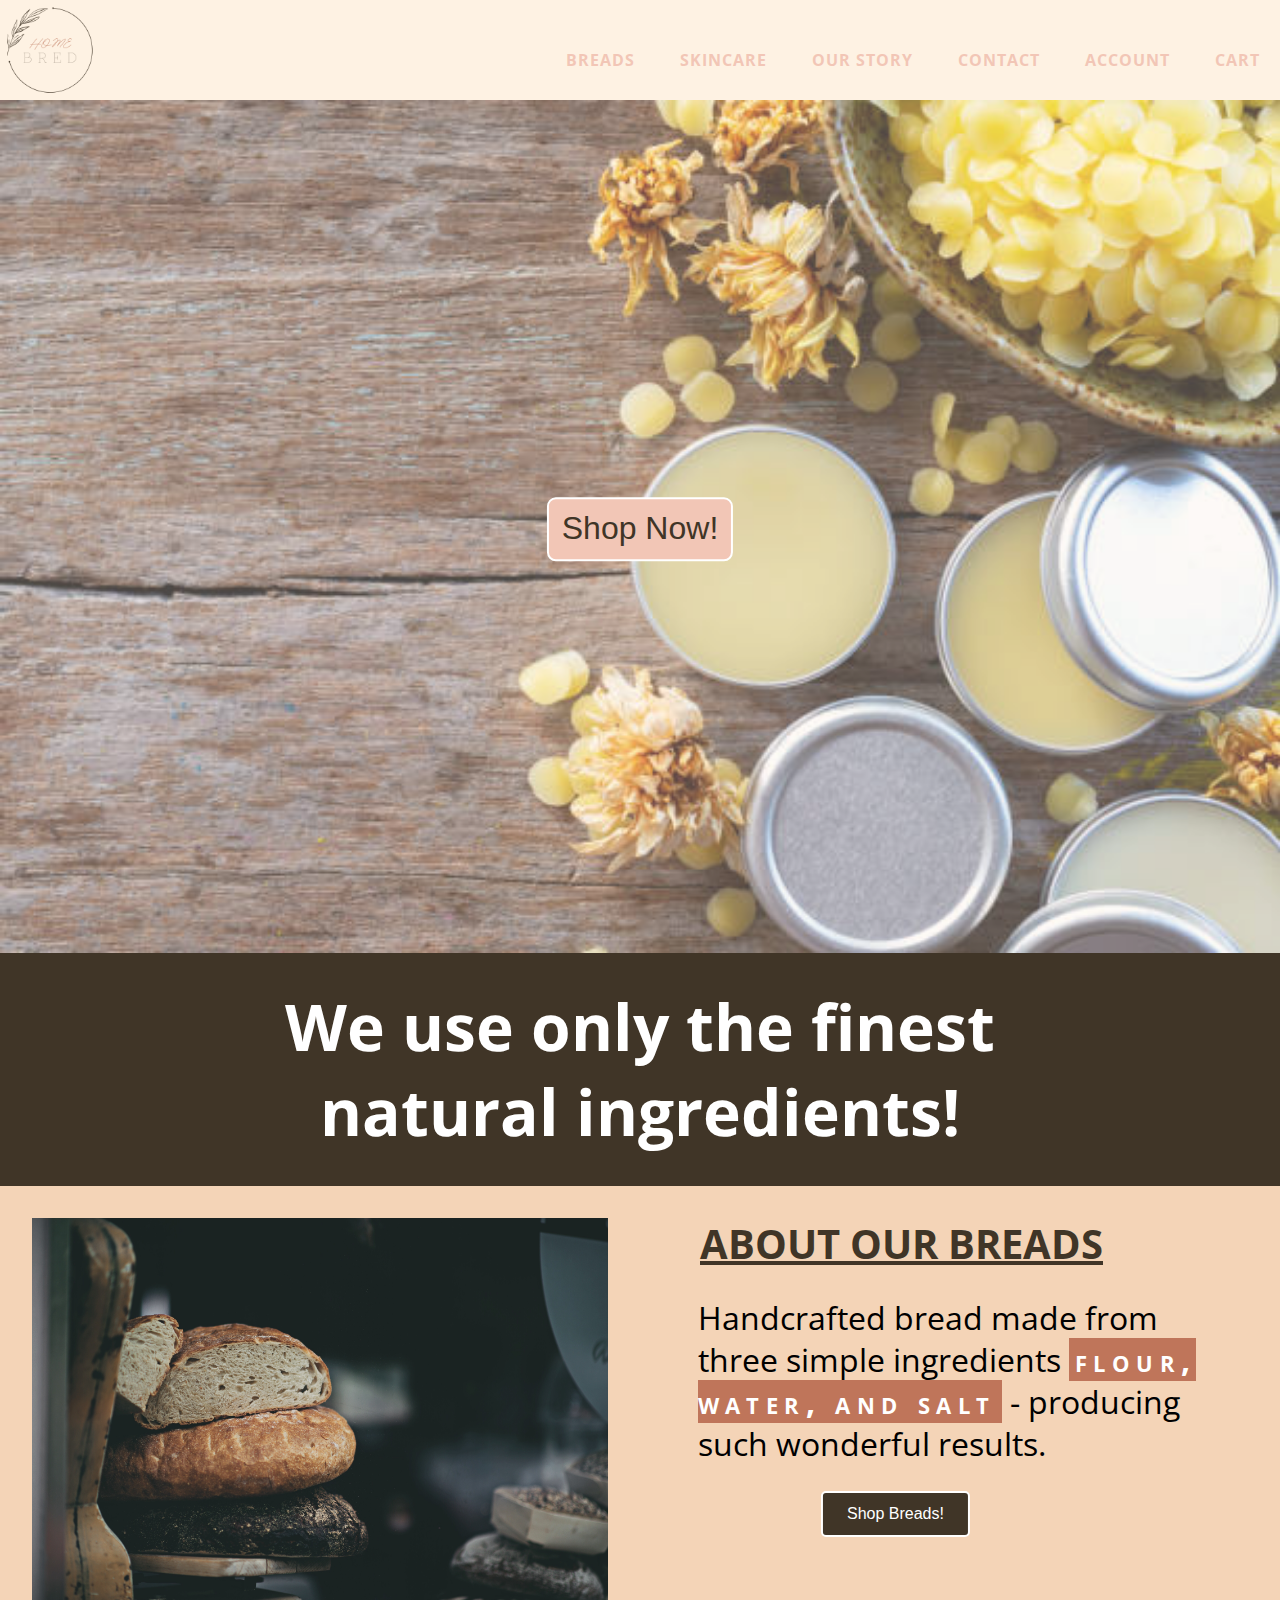
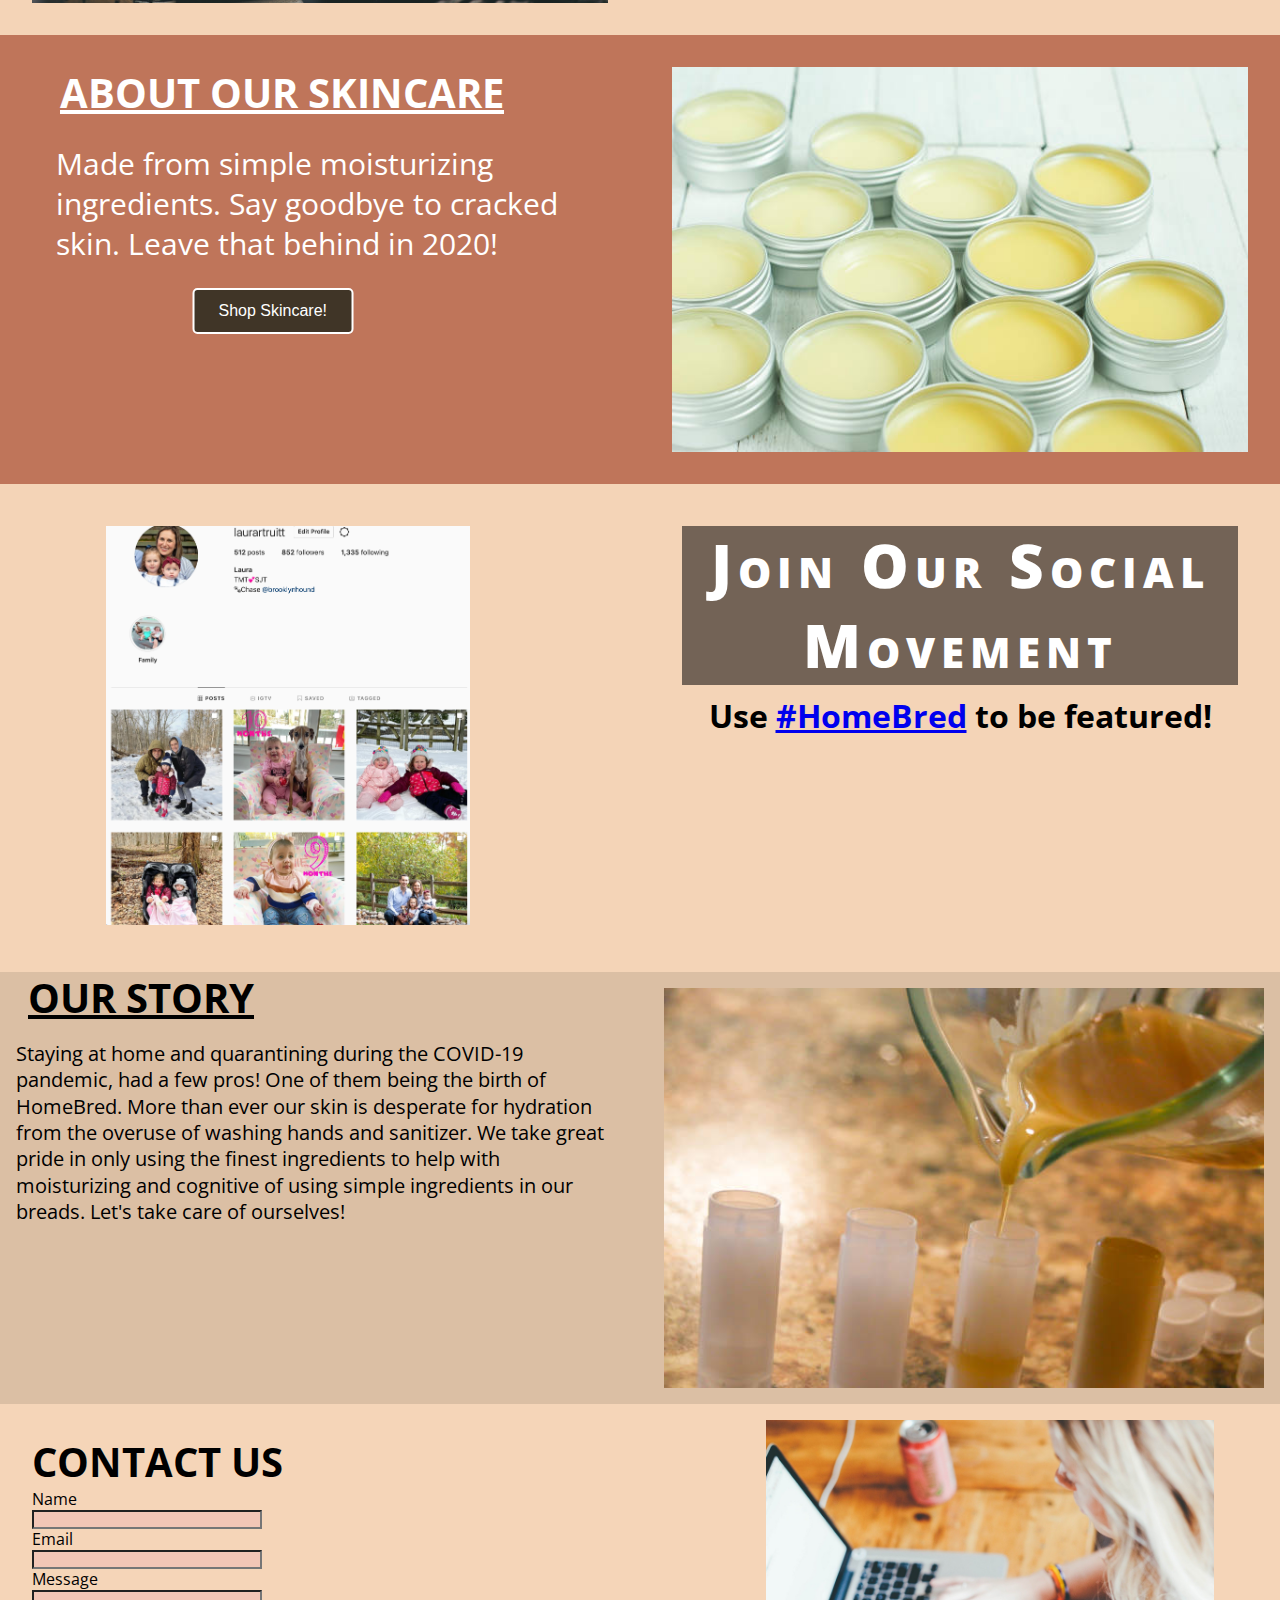
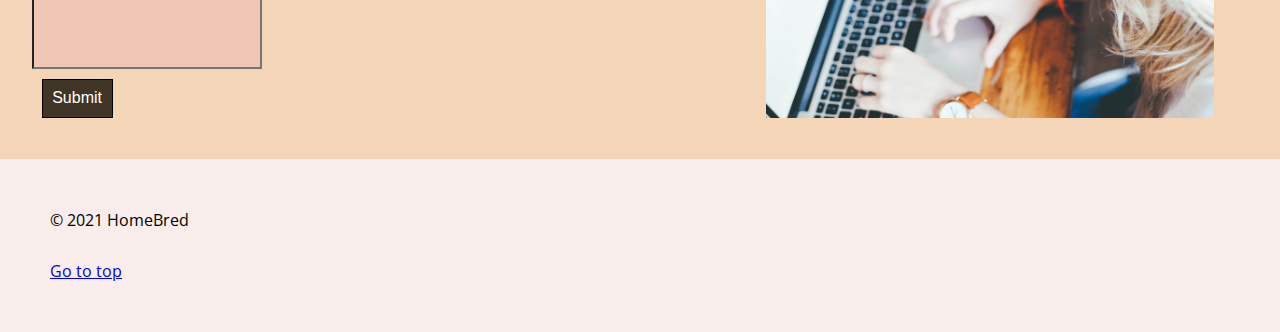
<file: unit_7/index.html>
<!DOCTYPE html>
<html>
	<head>
 		<title>Home Bred</title>
 		<link rel="stylesheet" type="text/css" href="css/style.css">
 		<meta name="viewport" content="width=device-width, initial-scale=1">
 	</head>

<body>
	<header>
	<div id="wrapper">
	<div class="clearfix" id="lander">
	  			<a href="#"><img id="logo" src="images/Logo.png" alt="homebred logo"></a>

			<nav>
					<a href="#">Breads</a>
					<a href="#">Skincare</a>
					<a href="#">Our Story</a>
					<a href="#">Contact</a>
					<a href="#">Account</a>
					<a href="#">Cart</a>
			</nav>
	</header>
	</div>
	<div class="Hero">
			<img src="images/hero.png" alt="yellow beeswax salve">
			<button class="shop-now-button">Shop Now!</button>
	</div>
	<section class="Summary">
		 <h1>We use only the finest natural ingredients!</h1>
	</section>
	<section class="Breads clearfix">	
		<img src="images/bread.jpg" alt="sourdough image" class="column">
		<div class="column">	
			<h2 class="aboutbreadcolumn">About Our Breads</h2>
			<p class="breadpar">Handcrafted bread made from three simple ingredients <span class="ingredients">flour, water, and salt</span> - producing such wonderful results.</p>
			<button class="shop-now-button">Shop Breads!</button></div>	
	</section>
	<section class="Skincare clearfix">	
		<img src="images/skincare.jpg" alt="salve image" class="column">
		<div class="column">
			<h2 class="aboutskincare">About Our Skincare</h2>
			<p class="skinpar">Made from simple moisturizing ingredients. Say goodbye to cracked skin. Leave that behind in 2020!</p>
			<button class="shop-now-button">Shop Skincare!</button></div>
	</section>
	<section class="Social clearfix">
		<img src="images/insta.png" alt="instagram photo" class="Social" class="column">
			<div class="column">
				<h2 class="getsocial"><span class="join">Join Our Social Movement</h2></span>
				<p class="socialtag">Use <a href="http://instagram.com/laurartruitt">#HomeBred</a> to be featured!</p></div>
	</section>
	<section class="Story clearfix">
			<h2 class="aboutourstory">Our Story</h2>
			<p class="storypar">Staying at home and quarantining during the COVID-19 pandemic, had a few pros! One of them being the birth of HomeBred. More than ever our skin is desperate for hydration from the overuse of washing hands and sanitizer. We take great pride in only using the finest ingredients to help with moisturizing and cognitive of using simple ingredients in our breads. Let's take care of ourselves!</p>
		<div>
			<img src="images/aboutus.jpg" alt="aboutus" class="Story"> 
		</div>
	</section>	
	<section class="Contact clearfix">
		<img src="images/contact.jpg" alt="contact computer pic" class="Contact">
		<div class="column">
			<h2 class="contacth">Contact Us</h2>				
			
				<form>
					<label for="fname">Name</label>
					<input type="name" id="fname" name="fname">
					<label for="email">Email</label>
					<input type="email" id="email" name="email">
					<label for="message">Message</label>
					<input type="message" id="message" name="message">
					<input class="
					contactbutton" type="submit" value="Submit">
				</form>
		</div>
	</section>
	<footer>
			<p>&copy; 2021 HomeBred</p>
			<p><a href="#">Go to top</a></p>
		</footer>
	</div>	
	</body>
</html>
</file>
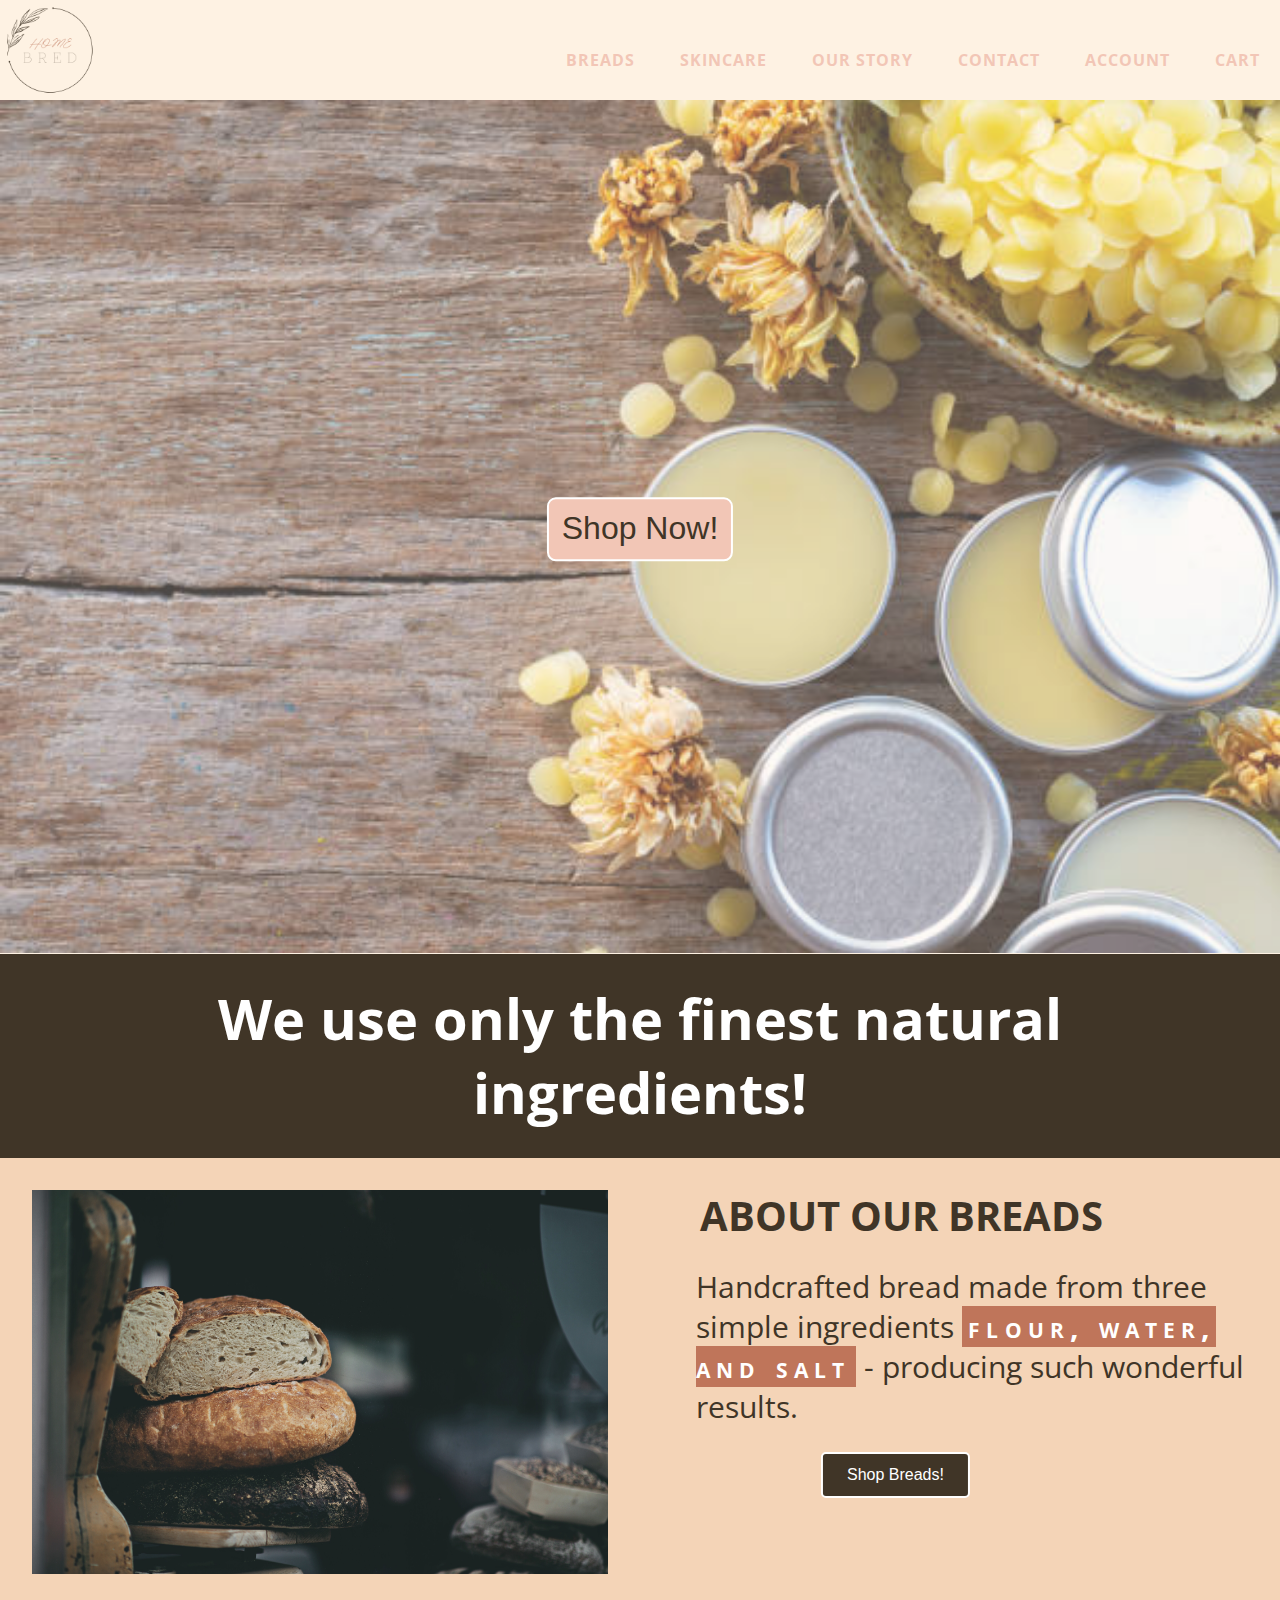
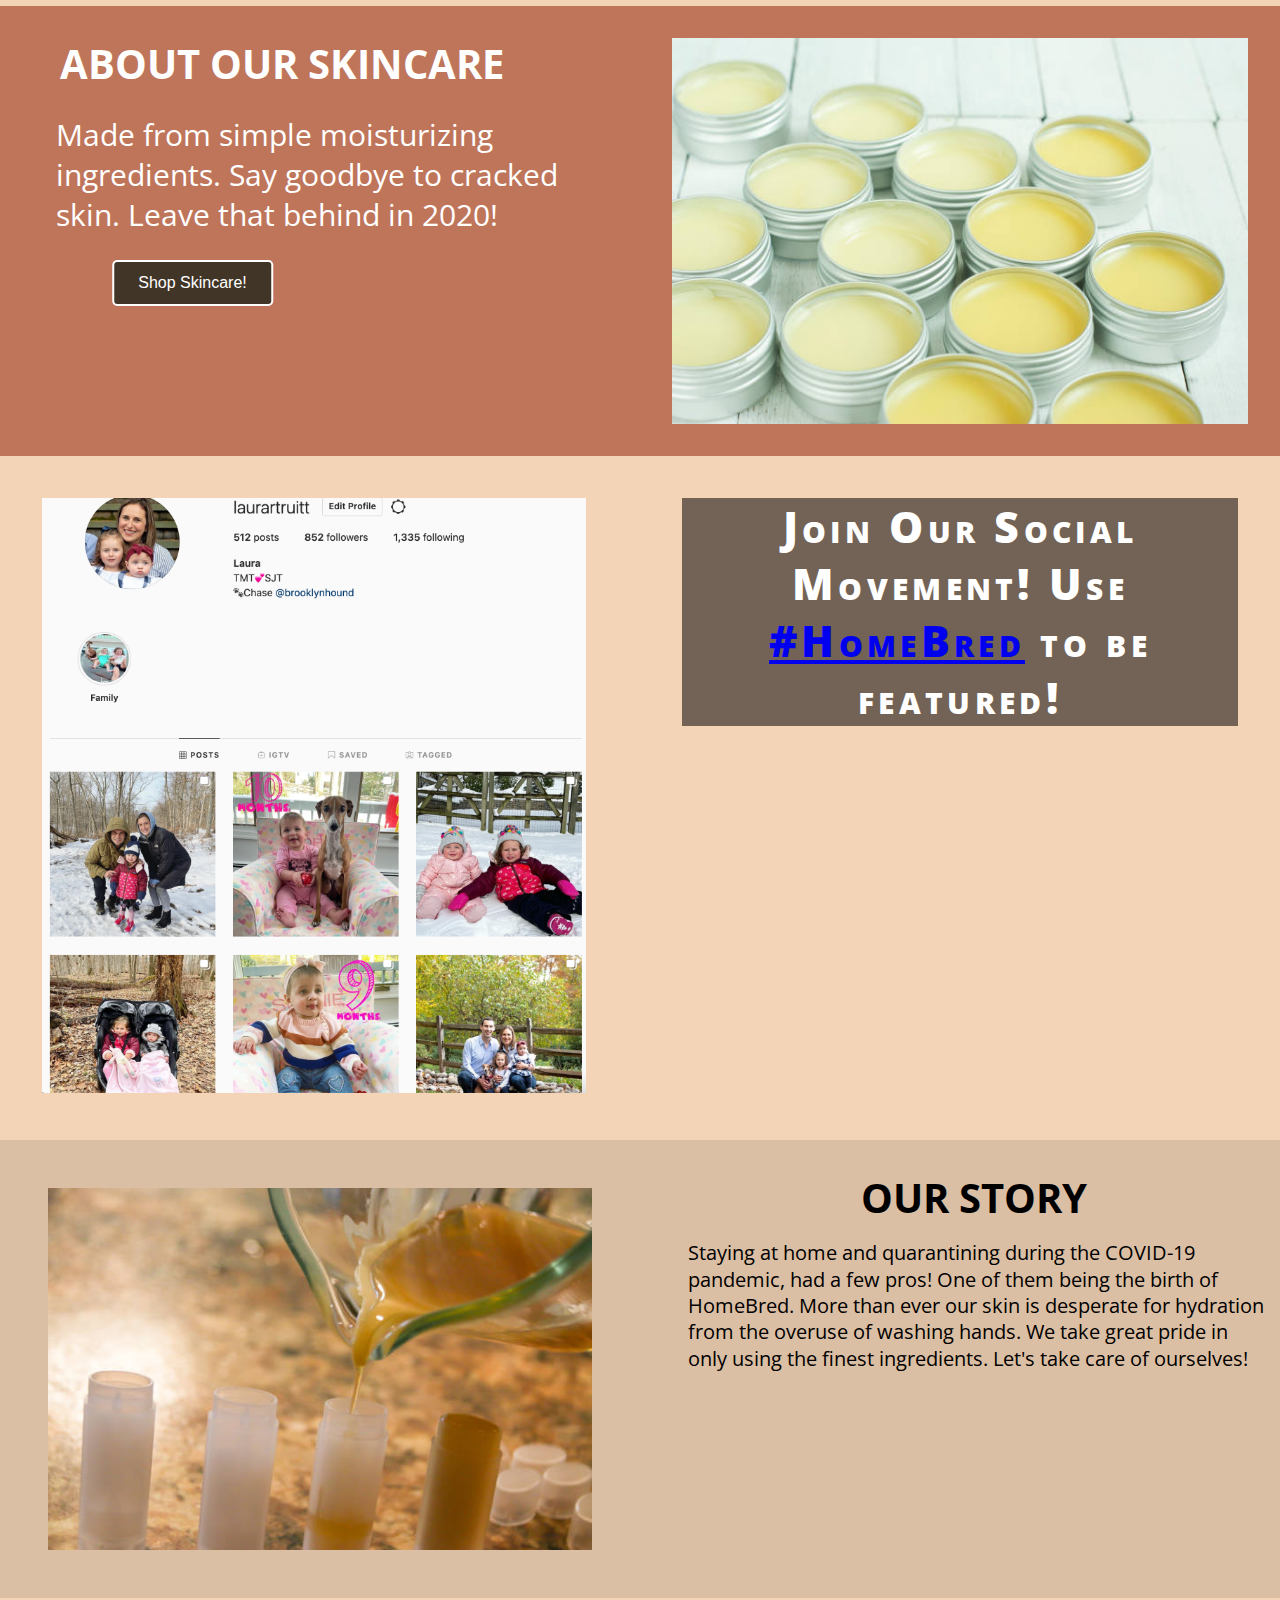
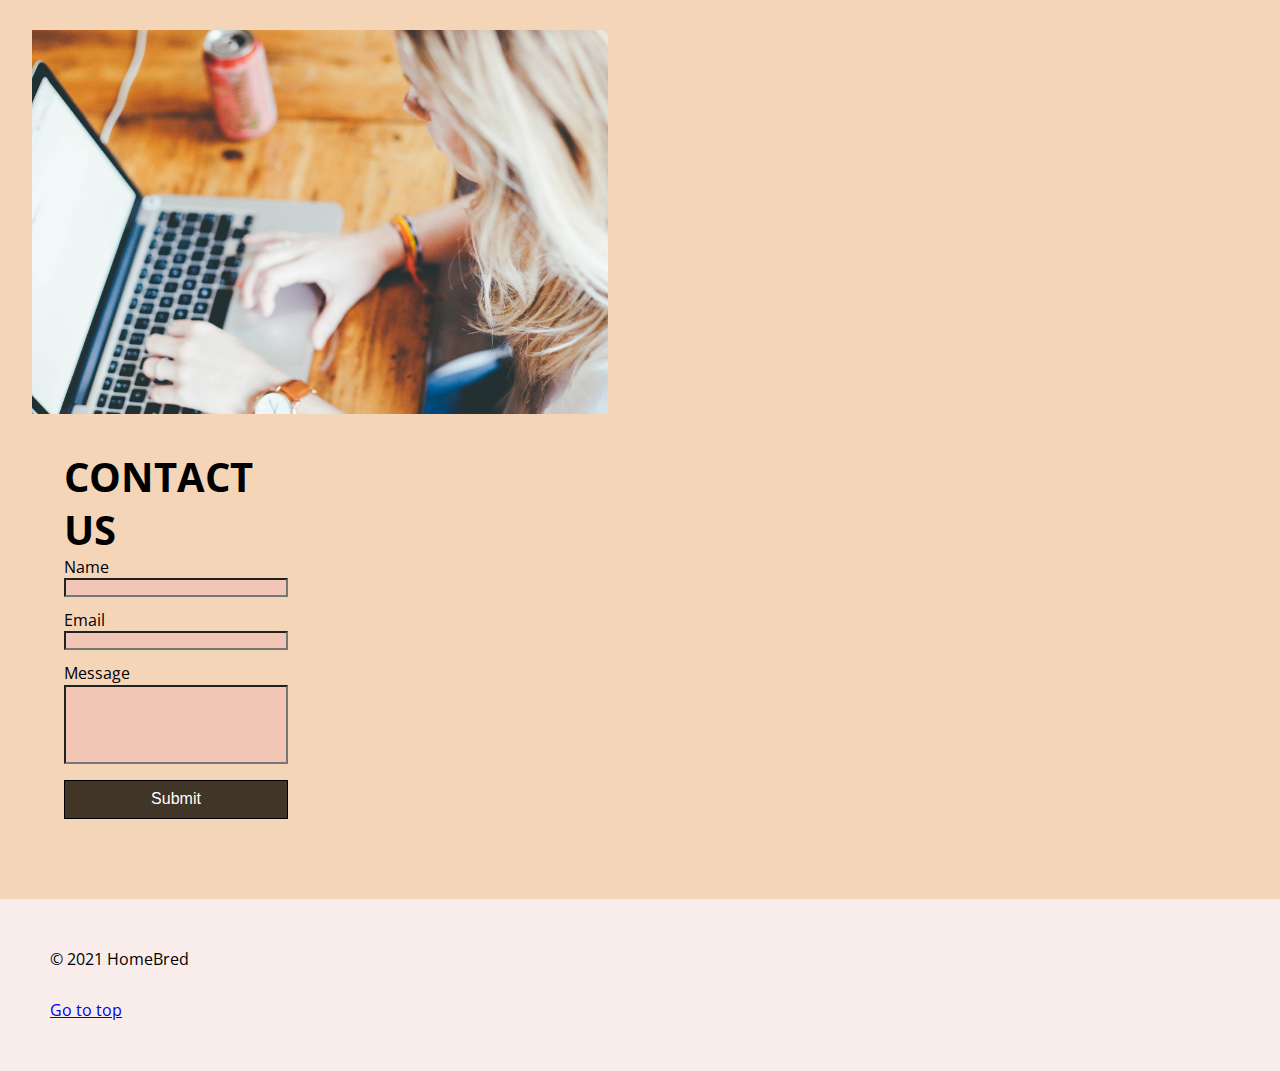
<file: unit_8/index.html>
<!DOCTYPE html>
<html>
	<head>
 		<title>Home Bred</title>
 		<link rel="stylesheet" type="text/css" href="css/style.css">
 		<meta name="viewport" content="width=device-width, initial-scale=1">
 	</head>

<body>
	<header>
	<div id="wrapper">
	<div class="clearfix" id="lander">
	  			<a href="#"><img id="logo" src="images/Logo.png" alt="homebred logo"></a>

			<nav>
					<a href="#">Breads</a>
					<a href="#">Skincare</a>
					<a href="#">Our Story</a>
					<a href="#">Contact</a>
					<a href="#">Account</a>
					<a href="#">Cart</a>
			</nav>
	</header>
	</div>
	<div class="Hero">
			<img src="images/hero.png" alt="yellow beeswax salve">
			<button class="shop-now-button">Shop Now!</button>
	</div>
	<section class="Summary">
		 <h1>We use only the finest natural ingredients!</h1>
	</section>
	<section class="Breads clearfix">	
		<img src="images/bread.jpg" alt="sourdough image" class="column">
		<div class="column">	
			<h2 class="aboutbreadcolumn">About Our Breads</h2>
			<p class="breadpar">Handcrafted bread made from three simple ingredients <span class="ingredients">flour, water, and salt</span> - producing such wonderful results.</p>
			<button class="shop-now-button">Shop Breads!</button></div>	
	</section>
	<section class="Skincare clearfix">	
		<img src="images/skincare.jpg" alt="salve image" class="column">
		<div class="column">
			<h2 class="aboutskincare">About Our Skincare</h2>
			<p class="skinpar">Made from simple moisturizing ingredients. Say goodbye to cracked skin. Leave that behind in 2020!</p>
			<button class="shop-now-button">Shop Skincare!</button></div>
	</section>
	<section class="Social clearfix">
		<img src="images/insta.png" alt="instagram photo" class="Social" class="column">
			<div class="column">
				<h2 class="getsocial"><span class="join">Join Our Social Movement! Use <a href="http://instagram.com/laurartruitt">#HomeBred</a> to be featured!</h2></span>
				</div>
	</section>
	<section class="Story clearfix">
		<div class="wrapper clearfix">
			<div class="column">
			<h2 class="aboutourstory">Our Story</h2>
			<p class="storypar">Staying at home and quarantining during the COVID-19 pandemic, had a few pros! One of them being the birth of HomeBred. More than ever our skin is desperate for hydration from the overuse of washing hands. We take great pride in only using the finest ingredients. Let's take care of ourselves!</p>
			</div>
			<img src="images/aboutus.jpg" alt="aboutus" class="column"> 
		</div>
	</section>	
	<section class="Contact clearfix">
			<div class="column">
		<img src="images/contact.jpg" alt="contact computer pic" class="Contact">
		<div class="column">
			<h2 class="contacth">Contact Us</h2>				
			
				<form>
					<label for="fname">Name</label>
					<input type="name" id="fname" name="fname">
					<label for="email">Email</label>
					<input type="email" id="email" name="email">
					<label for="message">Message</label>
					<input type="message" id="message" name="message">
					<input class="
					contactbutton" type="submit" value="Submit">
		</div>
				</form>
		</div>
	</section>
	<footer>
			<p>&copy; 2021 HomeBred</p>
			<p><a href="#">Go to top</a></p>
		</footer>
	</div>	
	</body>
</html>
</file>
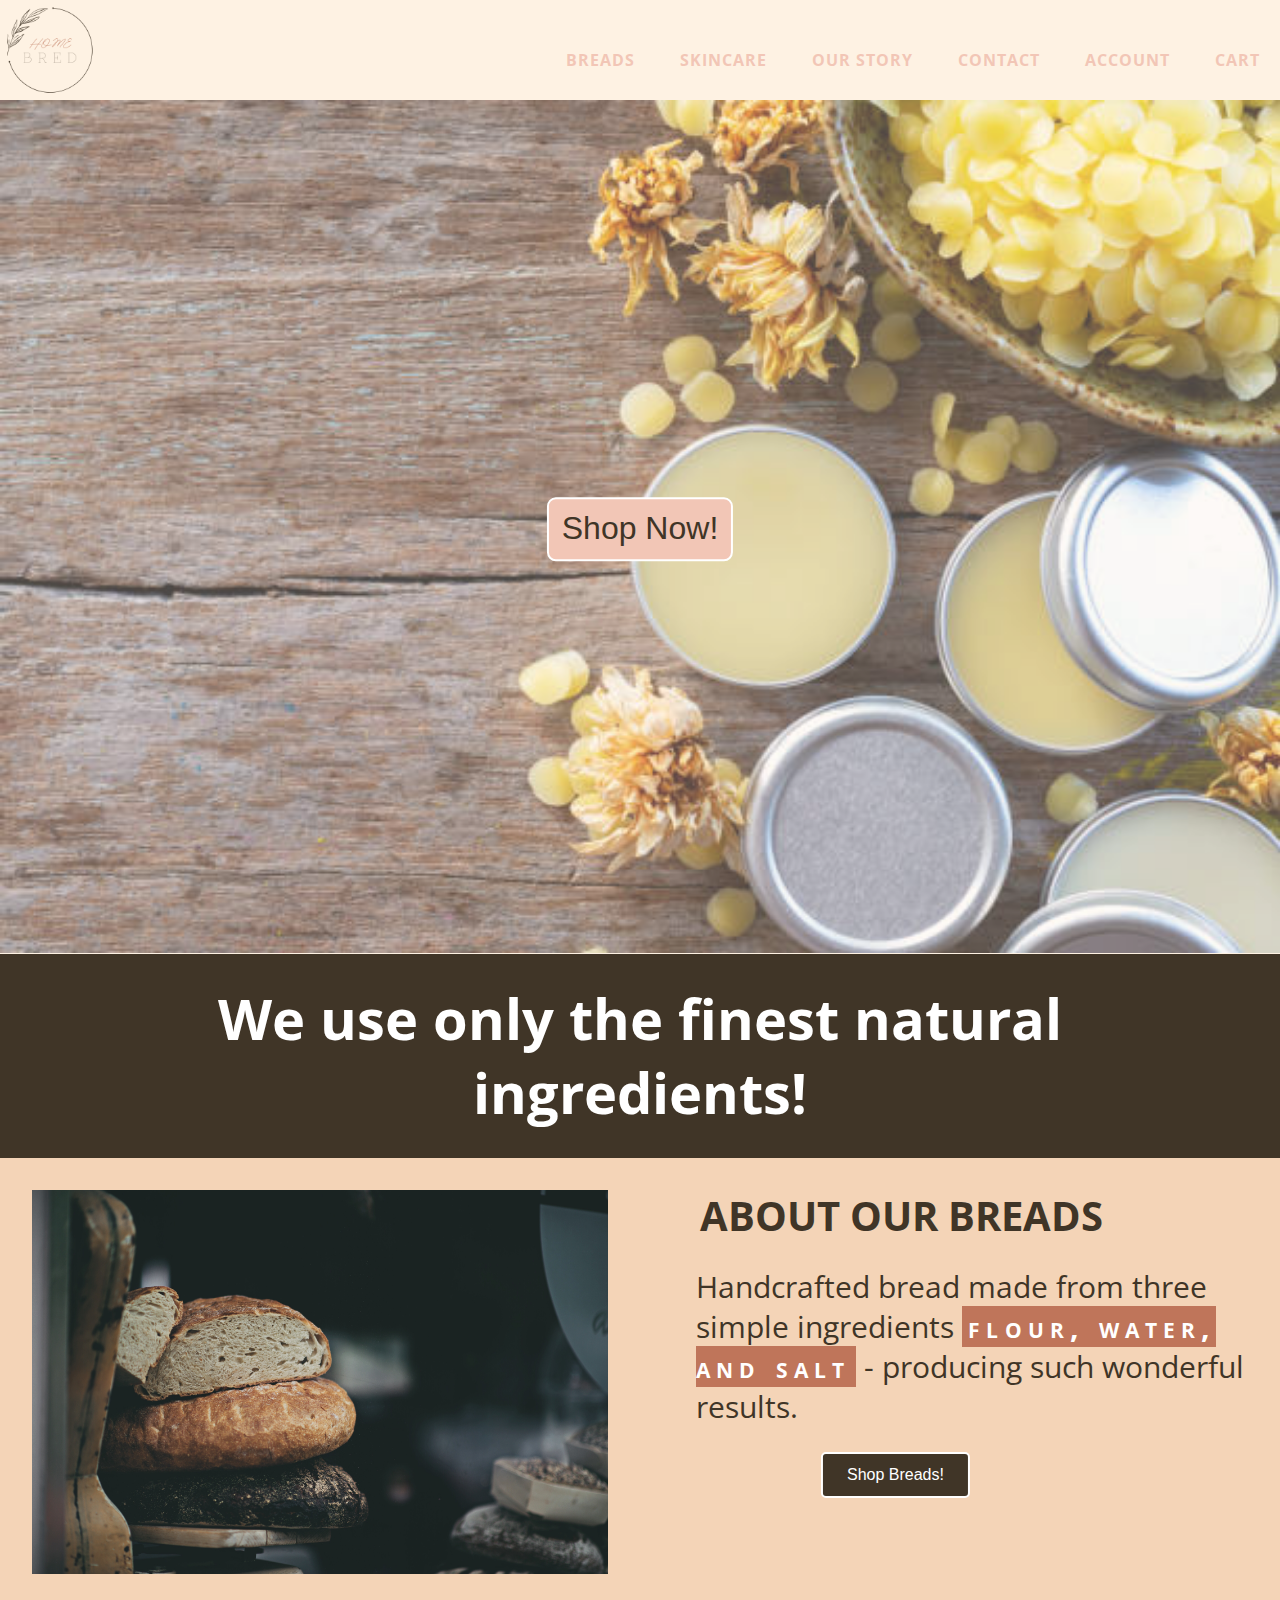
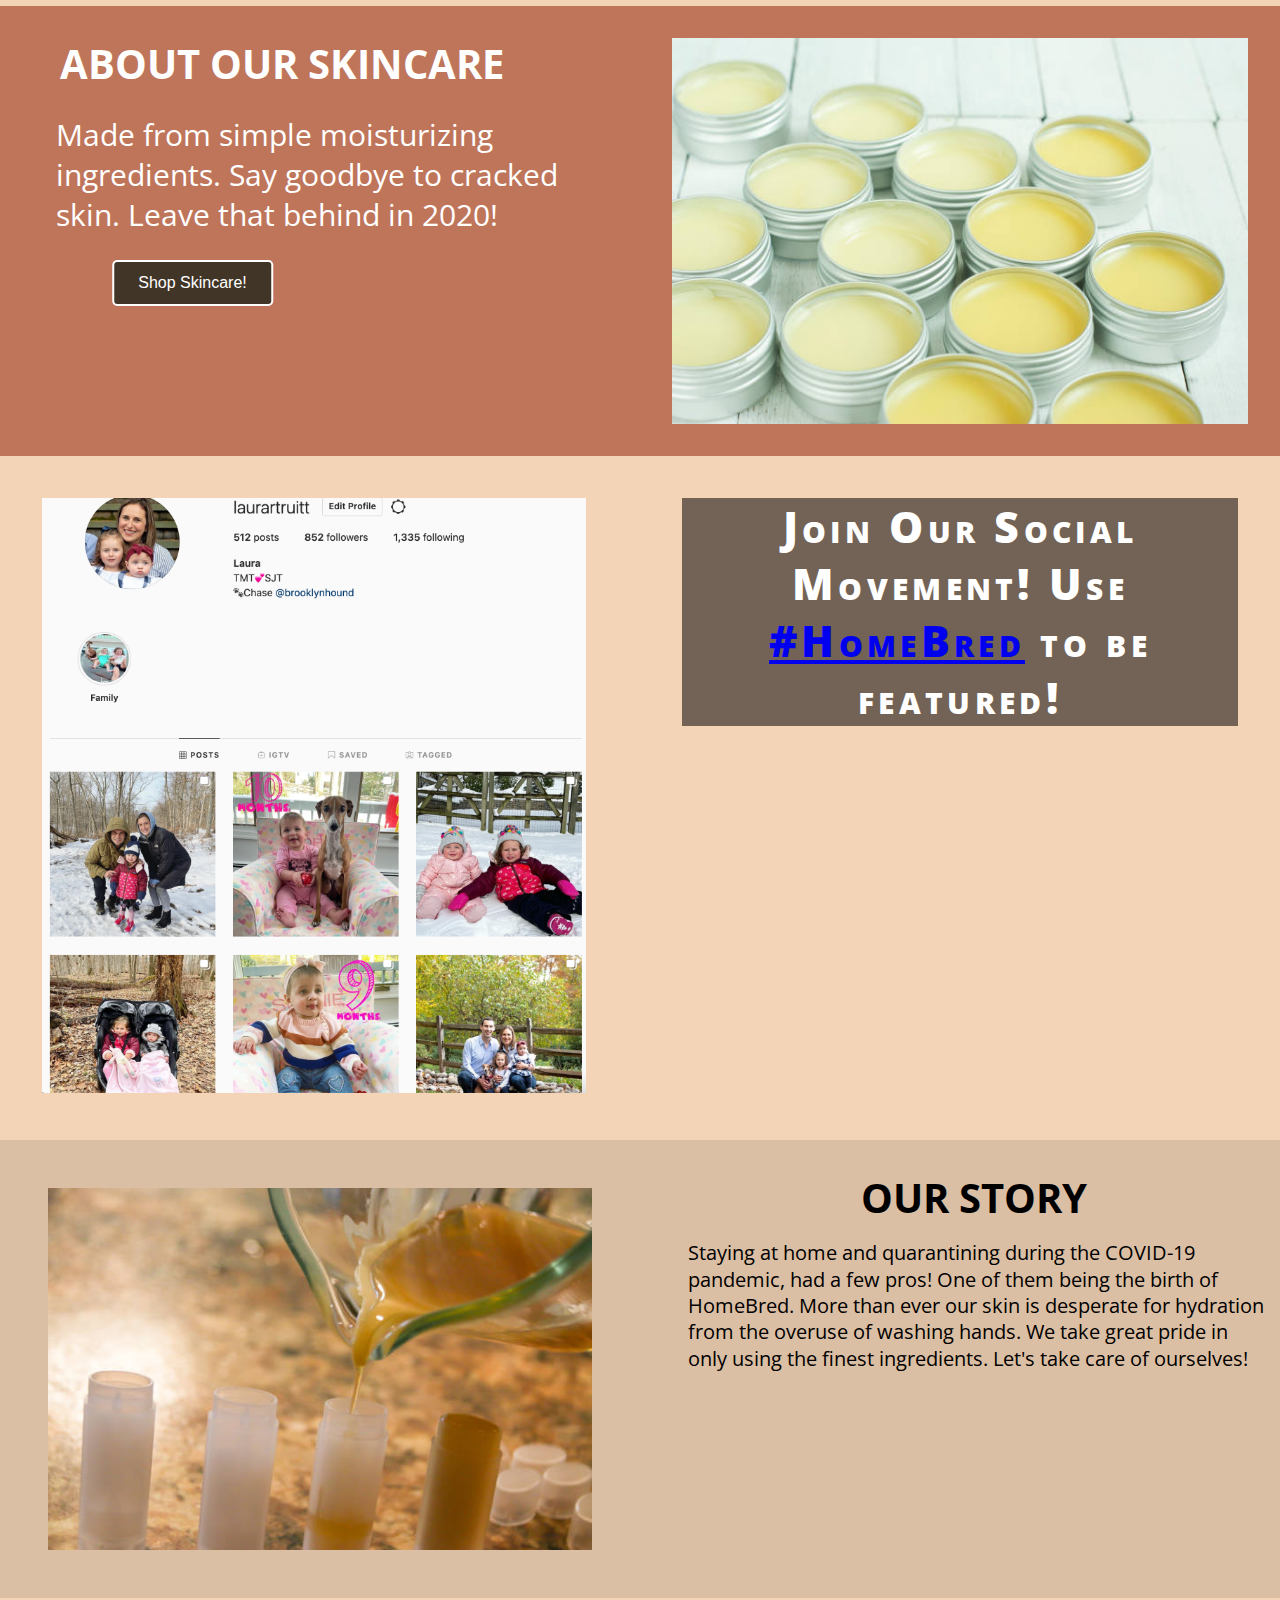
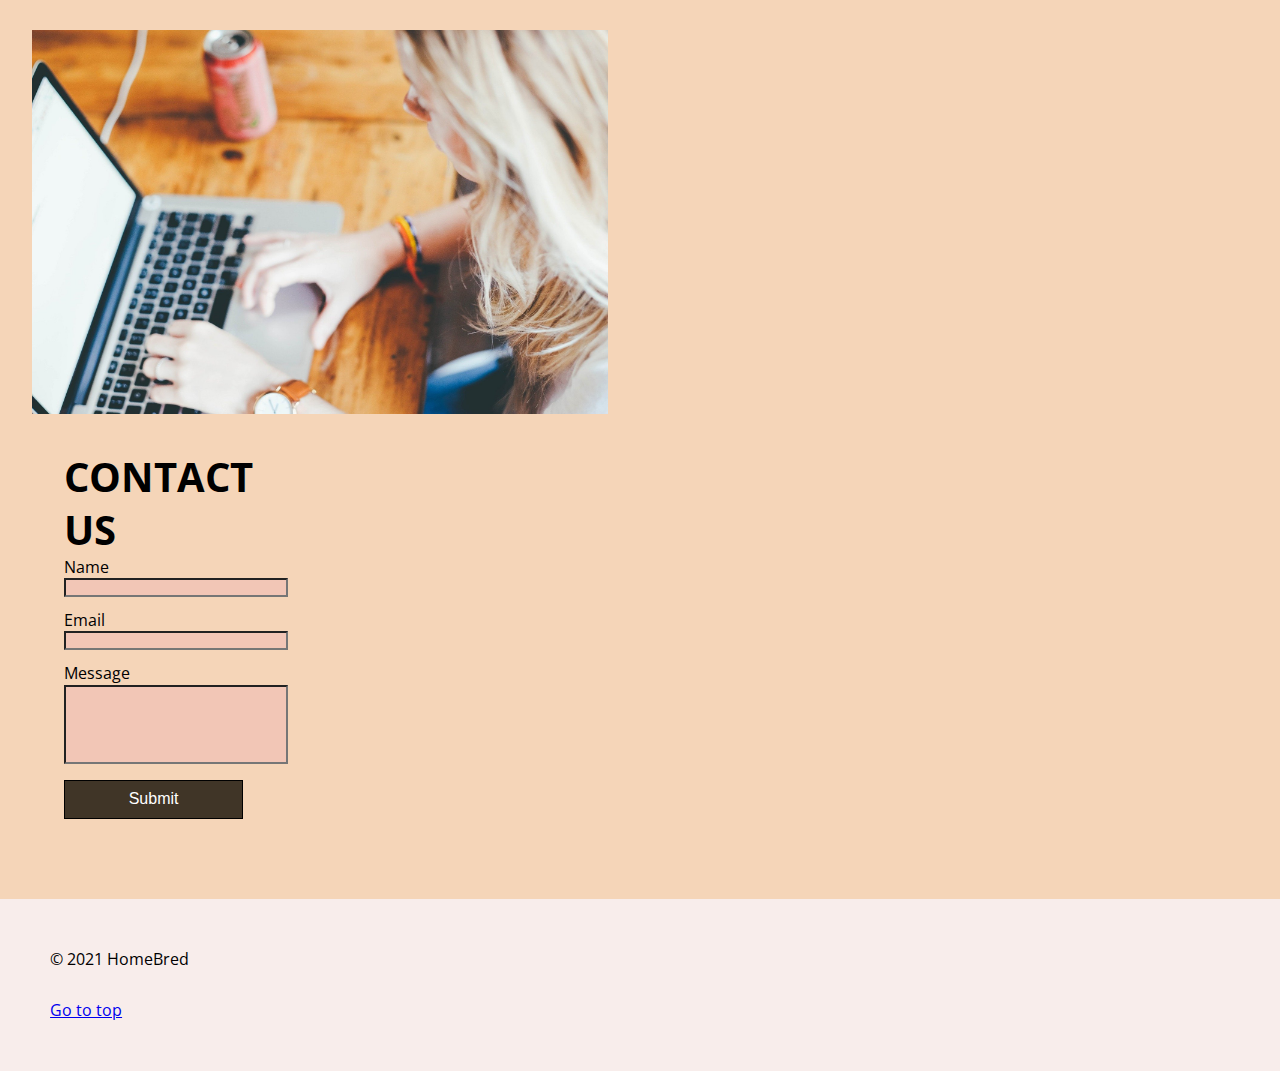
<file: unit_9/index.html>
<!DOCTYPE html>
<html>
	<head>
 		<title>Home Bred</title>
 		<link rel="stylesheet" type="text/css" href="css/style.css">
 		<meta name="viewport" content="width=device-width, initial-scale=1">
 	</head>

<body>
	<header>
	<div id="wrapper">
	<div class="clearfix" id="lander">
	  			<a href="#"><img id="logo" src="images/Logo.png" alt="homebred logo"></a>

			<nav>
					<a href="#">Breads</a>
					<a href="#">Skincare</a>
					<a href="#">Our Story</a>
					<a href="#">Contact</a>
					<a href="#">Account</a>
					<a href="#">Cart</a>
			</nav>
	</header>
	</div>
	<div class="Hero">
			<img src="images/hero.png" alt="yellow beeswax salve">
			<button class="shop-now-button">Shop Now!</button>
	</div>
	<section class="Summary">
		 <h1>We use only the finest natural ingredients!</h1>
	</section>
	<section class="Breads clearfix">	
		<img src="images/bread.jpg" alt="sourdough image" class="column">
		<div class="column">	
			<h2 class="aboutbreadcolumn">About Our Breads</h2>
			<p class="breadpar">Handcrafted bread made from three simple ingredients <span class="ingredients">flour, water, and salt</span> - producing such wonderful results.</p>
			<button class="shop-now-button">Shop Breads!</button></div>	
	</section>
	<section class="Skincare clearfix">	
		<img src="images/skincare.jpg" alt="salve image" class="column">
		<div class="column">
			<h2 class="aboutskincare">About Our Skincare</h2>
			<p class="skinpar">Made from simple moisturizing ingredients. Say goodbye to cracked skin. Leave that behind in 2020!</p>
			<button class="shop-now-button">Shop Skincare!</button></div>
	</section>
	<section class="Social clearfix">
		<img src="images/insta.png" alt="instagram photo" class="Social" class="column">
			<div class="column">
				<h2 class="getsocial"><span class="join">Join Our Social Movement! Use <a href="http://instagram.com/laurartruitt">#HomeBred</a> to be featured!</h2></span>
				</div>
	</section>
	<section class="Story clearfix">
		<div class="wrapper clearfix">
			<div class="column">
			<h2 class="aboutourstory">Our Story</h2>
			<p class="storypar">Staying at home and quarantining during the COVID-19 pandemic, had a few pros! One of them being the birth of HomeBred. More than ever our skin is desperate for hydration from the overuse of washing hands. We take great pride in only using the finest ingredients. Let's take care of ourselves!</p>
			</div>
			<img src="images/aboutus.jpg" alt="aboutus" class="column"> 
		</div>
	</section>	
	<section class="Contact clearfix">
		<div class="wrapper clearfix">
			<div class="column">
		<img src="images/contact.jpg" alt="contact computer pic" class="Contact">
		<div class="column">
			<h2 class="contacth">Contact Us</h2>				
			
				<form>
					<label for="fname">Name</label>
					<input type="name" id="fname" name="fname">
					<label for="email">Email</label>
					<input type="email" id="email" name="email">
					<label for="message">Message</label>
					<input type="message" id="message" name="message">
					<input class="
					contactbutton" type="submit" value="Submit">
		</div>
		</div>
				</form>
		</div>
	</section>
	<footer>
			<p>&copy; 2021 HomeBred</p>
			<p><a href="#">Go to top</a></p>
		</footer>
	</div>	
	</body>
</html>
</file>
<file: unit_1/css/style.css>
body {
	color: white;
	background-color: #f15a30; 
	font-family: Arial, sans-serif;
	font-style: italic; 
}
h1, h2, p {
	color: #0d2c40;
	font-family: Georgia, sans-serif;
	font-style: bold;
}
</file>
<file: unit_3/css/style.css>
@import url('https://fonts.googleapis.com/css?family=Open+Sans');

body {
	font-family: 'Open Sans', 'Helvetica', sans-serif;
	font-size: 16px; /*1em=16px*/
	line-height: 1.3;
	background-color: #E1D6D6;
}

header {

}

h1, h2, h3, h4 {
	font-size: 3em;
	width: 20em;
	font-family: 'Open Sans', 'Helvetica', sans-serif;
	color: #222222;
	font-weight: bold;
}

section{
	font-family: 'Open Sans', 'Helvetica', sans-serif;
	color: #222222;
}

nav {
	color: black;
	float: right;
}

#logo{
	float: left;
	height: 100px;
	position: relative;\
	margin: 10px 15px 15px 10px;
}

.main-nav ul {
	list-style-type: none;
	margin: 0;
	padding: 0;
	position: relative;
	text-align: center;
	overflow: hidden;
}

.main-nav li {
	display: inline;
	cursor: pointer;
	border: 1px solid black;
	padding: 20px;
	margin-left: -5px;
}

.main-nav a {
	text-decoration: none;
}

.main-nav li:hover{
	background: fff;
}

p {
	font-family: 'Open Sans', 'Helvetica', sans-serif;
	width:15em;
	font-size:.5em;
	text-align: left;
}

.hero{
	position: relative;
	width: 100%;
	height: auto;
}

.hero img{
	text-align: center;
	width: 100%;
	height: 400px;
}


.hero .shop-now-button{
	position: absolute;
	top: 50%;
	left: 50%;
	cursor: pointer;
	color: white;
	font-size: 2em;
	padding: 12px 24px;
	background-color: black;
	border-radius: 5px;
	transform: translate(-50%, -50%);
}

.summary h1{
	font-size: 3em;
	text-align: center;
	font-family: 'Open Sans', 'Helvetica', sans-serif;
	color: #222222;
	font-weight: bold;
	padding: 20px;
}

.homepagel{
	width:100em;
	margin: 2em auto;
	text-align:left;
}

.homepager{
	width:60em;
	margin: 2em auto;
	text-align:right;
}
</file>
<file: unit_4/css/style.css>
@import url('https://fonts.googleapis.com/css?family=Open+Sans');

/*box-sizing: border-box;*/
*{
	padding:0;
	margin: 0;
}


body {
	font-family: 'Open Sans', 'Helvetica', sans-serif;
	font-size: 16px; /*1em=16px*/
	line-height: 1.3;
	background-color: #E1D6D6;
}

h1, h2, h3, h4 {
	font-size: 3em;
	width:25%;
	font-family: 'Open Sans', 'Helvetica', sans-serif;
	color: #222222;
	font-weight: bold;
	margin: auto;
}

h2{
	text-transform: uppercase;
	width: 90%;
}

p {
	font-family: 'Open Sans', 'Helvetica', sans-serif;
	width:100%;
	font-size:2em;
	text-align: left;
	margin: 20px;
}

a{
	margin: 30px;
}

nav {
	background-color: #FAB982;
	color: black;
	float: right;
	padding: 20px;
	letter-spacing: 1px;
}

#logo{
	float: left;
	height: 100px;
	position: relative;\
	margin: 10px 15px;
}

nav ul {
	margin: 10px;
	padding: 10px;
}

nav li {
	display: inline;
	cursor: pointer;
	padding: 20px;
	margin-left: -5px;
}

nav a {
	text-decoration: none;
	margin: 20px;
}

.Hero{
	position: relative;
	width: 100%;
	height: initial;
}

.Hero img{
	text-align: center;
	width: 105%;
	height: initial;
	margin:0;
}


.Hero .shop-now-button{
	position: absolute;
	top: 50%;
	left: 50%;
	cursor: pointer;
	color: white;
	font-size: 2em;
	padding: 12px 24px;
	background-color: black;
	border-radius: 5px;
	transform: translate(-50%, -50%);
}

.Summary h1{
	font-size: 6em;
	text-align: left;
	font-family: 'Open Sans', 'Helvetica', sans-serif;
	color: #222222;
	font-weight: bold;
	padding: 20px;
	background-color:#E09983;
	width: 100%;
	border-color: black;
	border-style: solid; 
	margin: 0;
	text-align: center;
}

.ingredients {
font-variant: small-caps;
  letter-spacing: .2em;
  padding:0 .2em;
  background: #FA776B;
  font-weight: bolder;
  float: left;
}

.aboutbreads{
	margin: auto;
	text-align: left;
	float: left;
}

.Breads{
	width:100%;
	padding: 10px 200px 10px 40px;
	background-color: #F0E4A9;
	margin: auto;
	column-count: 2;
}

.breadpar{
	width: 50%;
	font-family: 'Open Sans', 'Helvetica', sans-serif;
	font-size:1.52em;
	text-align: left;
	float: left;
	margin: auto;
	padding: 0px;
}

.Breads img{
	padding: 40px;
	height: initial;
	width: 30em;
	margin: auto;
}

.Breads .shop-now-button{
	background: #FA776B;
	color: black;
	top: 50%;
	left: 50%;
	cursor: pointer;
	font-size: 1em;
	padding: 12px 24px;
	margin: auto
	transform: translate(-50%, -50%);
	float: right;
	border: 2px black solid;
}

.aboutskincare{
	margin: auto;
	text-align: left;
	float: left;
}

.skinpar{
	width: 50%;
	font-family: 'Open Sans', 'Helvetica', sans-serif;
	font-size:1.52em;
	text-align: left;
	float: left;
	margin: auto;
	padding: 0px;
}

.Skincare {
	position:relative;
	width:100%;
	height: initial;
	background-color: #F0B47D;
	column-count: 2;
}

.Skincare img{
	text-align: left;
	height: initial;
	width: 30em;
	margin: 2em auto;
}

.Skincare .shop-now-button{
	background: #FA776B;
	color: black;
	top: 50%;
	left: 50%;
	cursor: pointer;
	font-size: 1em;
	padding: 12px 24px;
	transform: translate(-50%, -50%);
	position: relative;
	border: 2px black solid;
}

.Social{
	position: relative;
	width:100%;
	height: initial;
	background-color: #D4F2CE;
	column-count: 2;
}
.getsocial{
	width: 100%;
	font-family: 'Open Sans', 'Helvetica', sans-serif;
	font-size:1.52em;
	text-align: left;
	float: left;
	margin: 20px;
	padding: 0px;
}

.join{
margin:10px;
font-variant: small-caps;
	font-size: 1.5em;
  letter-spacing: .1em;
  padding:0 .2em;
  background: #FA776B;
  font-weight: bolder;
  float: left;
}


.Social img{
	width:30em;
	height:initial;
	margin: 2em auto;
}


.Story{
	width: 100%;
	height: initial;
	text-align: left;
	column-count: 2;
	background-color: #F0DE7D;
}
.aboutourstory{
	margin: auto;
	text-align: left;
	float: left;
}

.storypar{
	width: 50%;
	font-family: 'Open Sans', 'Helvetica', sans-serif;
	font-size:2em;
}
.Story img{
	text-align: left;
	height: initial;
	width: 30em;
	margin: 2em auto;
}

.Contact{
	width: 100%;
	height: initial;
	text-align: left;
	background-color: #FA776B;
}

.Contact img{
	width:30em;
	height:initial;
	text-align:left;
	margin: 2em auto;
}

footer {
	padding: 20px;
	background-color: lightgray;
}

footer p{
	display: block;
	box-sizing: border-box;
	margin: 30px;
}

#wrapper{
	width:1080px;
	margin: 0 auto;
}
</file>
<file: unit_5/css/style.css>
@import url('https://fonts.googleapis.com/css?family=Open+Sans');

/*box-sizing: border-box;*/
*{
	box-sizing: border-box;
	margin: 0;
	padding:0;
}



body {
	font-family: 'Open Sans', 'Helvetica', sans-serif;
	font-size: 16px; /*1em=16px*/
	line-height: 1.32;
	background-color: #E1D6D6;
}

h1, h2, h3, h4 {	
	font-weight: bolder;
	color: black;
}



p {
	font-family: 'Open Sans', 'Helvetica', sans-serif;
	font-size:2em;
	text-align: left;
	margin: 20px;
}



#logo{
	float: left;
	height: 100px;
	position: relative;
}

nav {
	letter-spacing: 1px;
	padding-top: 50px;
	float: right;
}

nav a /* :link (pseudoclass) not working*/{
	text-decoration: none;
	margin: 20px;
	color: #F57C3C;
	cursor: pointer;
	font-weight: bold;
	text-transform: uppercase;
}
/*pseudo classes not working;
nav a:visited{
	color: #F57C3C;
}
*/

ul{
	list-style: none;
	margin: 0;
	padding: 0;
}

.Hero{
	position: relative;
	height: initial;
	background: url(../images/hero.png);
	text-align: center;
	background-size: cover;
	background: no-repeat;
}

.Hero img{
	text-align: center;
	width: 100%;
	height: initial;
	margin:0;
}


.Hero .shop-now-button{
	position: absolute;
	top: 50%;
	left: 50%;
	cursor: pointer;
	color: white;
	font-size: 2em;
	padding: 12px 24px;
	background-color: black;
	border-radius: 5px;
	transform: translate(-50%, -50%);
}

.Summary h1{
	font-size: 6em;
	font-family: 'Open Sans', 'Helvetica', sans-serif;
	color: #222222;
	font-weight: bold;
	padding: 0 2em;
	background-color:#E09983;
	border-color: black;
	border-style: solid; 
	text-align: center;
	margin-top: -4px;
	display: block;
}

.Breads{
	width:100%;
	background-color: #F0E4A9;
	height: 450px;
}


.aboutbreadcolumn{
	text-transform: uppercase;
	font-size: 2.5em;
	padding-left: 20px;
}

.ingredients {
font-variant: small-caps;
  letter-spacing: .2em;
  padding:0 .2em;
  background: #FA776B;
  font-weight: bolder;
  float: right;
}
.column{
  width: 50%;
  position: relative;
  padding: 2em;
}



.Breads .column{
  float:right;
}

#breadpar{
	width: 50%;
	font-family: 'Open Sans', 'Helvetica', sans-serif;
	font-size:1.52em;
}


.Breads img{
	height: initial;
	padding-top: 20px;
	padding-right: 200px;
	margin-right: 60px;
	width: 45em;
	display: block;
}

/*clearfix:after{ not working and neither is :hover;
clearfix: after {
	clear:both;
	visibility: hidden;
	display: block;
	font-size:0;
	content:"";
	clear: both;
	height:0;
}*/


.Breads .shop-now-button{
	background: #FA776B;
	position: absolute;
  display: inline-block;
	color: black;
	cursor: pointer;
	font-size: 1em;
	padding: 12px 24px;
	transform: translate(255%, -400%);
	border: 2px black solid;
}



.Skincare .column{
  float:left;
}


#skinpar{
	font-family: 'Open Sans', 'Helvetica', sans-serif;
	font-size:1.52em;
}

.aboutskincare{
	text-transform: uppercase;
	font-size: 2.5em;
	padding-left: 20px;
}

.Skincare {
	width:100%;
	background-color: #F0B47D;
	height: 420px;
}

.Skincare img{
	height: initial;
	padding-top: 20px;
	padding-right: 250px;
	margin-right: 60px;
	width: 45em;
	display: block;
}

.Skincare .shop-now-button{
	background: #FA776B;
	color: black;
	top: 50%;
	left: 50%;
	cursor: pointer;
	font-size: 1em;
	padding: 12px 24px;
	transform: translate(-40%, -350%);
	position: relative;
	border: 2px black solid;
}

.Social .column{
  float:right;
}

.Social{
	width:100%;
	background-color: #D4F2CE;
	height: initial;
	position: relative;
	display: block;
}


.join{
  margin:10px;
  font-variant: small-caps;
font-size: 2.5em;
  letter-spacing: .1em;
  padding:0 .4em;
  background: #FA776B;
  font-weight: bolder;
  float: left;
}


.Social img{
	width:30em;
	height:initial;
	padding-bottom: 42px;
}

.Story{
  width:100%;
	background-color: #F0DE7D;
	height: initial;
	position: relative;
	display: block;
	column-count: 2;
}

.aboutourstory{
	float: left;
	text-transform: uppercase;
	font-size: 2.5em;
	padding-left: 20px;
}

.storypar{
	padding-top:40px;
	width: 100%;
	font-family: 'Open Sans', 'Helvetica', sans-serif;
	font-size:2em;
}
.Story img{
	text-align: left;
	height: initial;
	width: 30em;
	margin: 2em auto;
}

.Contact{
	width: 100%;
	height: initial;
	text-align: left;
	background-color: #FA776B;
	float: right;
}

.Contact img{
	width:30em;
	height:initial;
	text-align:left;
	margin-right: 50px;
	margin-bottom: 10px;
}


.contacth{
	float: left;
	text-transform: uppercase;
	font-size: 2.5em;
	padding-left: 20px;
}

.myTextBox{
	font-size: 1.5em;
	margin: 20px;
}


footer {
	padding: 20px;
	background-color: lightgray;
	clear: both;
}

footer p{
	display: block;
	box-sizing: border-box;
	margin: 30px;
}

#wrapper{
	width: auto;
	margin: auto;
	padding: auto;
}
</file>
<file: unit_6/css/style.css>
@import url('https://fonts.googleapis.com/css?family=Open+Sans');

/*box-sizing: border-box;*/
*{
	box-sizing: border-box;
	margin: 0;
	padding:0;
}



body {
	font-family: 'Open Sans', 'Helvetica', sans-serif;
	font-size: 16px; /*1em=16px*/
	line-height: 1.32;
	background-color:#FEF2E3;
}


p {
	font-family: 'Open Sans', 'Helvetica', sans-serif;
	font-size:2em;
	text-align: left;
	margin: 20px;
}



#logo{
	float: left;
	height: 100px;
	position: relative;
	padding: 5px;
}

nav {
	letter-spacing: 1px;
	padding-top: 50px;
	float: right;
}


nav a /* :link (pseudoclass) not working*/{
	text-decoration: none;
	margin: 20px;
	color: #F2C6B6;
	cursor: pointer;
	font-weight: bold;
	text-transform: uppercase;
}

/*pseudo classes not working;
nav a:visited{
	color: #F57C3C;
}
*/

ul{
	list-style: none;
	margin: 0;
	padding: 0;
}
nav a:hover{
	background:white;
}

.Hero{
	position: relative;
	height: initial;
	background: url(../images/hero.png);
	text-align: center;
	background-size: cover;
	background: no-repeat;
}

.Hero img{
	text-align: center;
	width: 100%;
	height: initial;
	margin:0;
	opacity: 0.7;
}


.Hero .shop-now-button{
	position: absolute;
	top: 50%;
	left: 50%;
	cursor: pointer;
	color: #403527;
	font-size: 2em;
	padding: 12px 24px;
	background-color: #F2C6B6;
	border-radius: 5px;
	transform: translate(-50%, -50%);
	border: 2px white solid;

}

.Summary h1{
	font-size: 4em;
	font-family: 'Open Sans', 'Helvetica', sans-serif;
	color: white;
	font-weight: bold;
	padding: 0 2em;
	background-color:#403527;
	text-align: center;
	margin-top: -5px;
	display: block;
}

.clearfix:after{
	display: block;
	clear: both;
	content: "";
		height:0;
}

.Breads{
	width:100%;
	background-color:#F4D4B7;
	clear: both;
}


.aboutbreadcolumn{
	text-transform: uppercase;
	font-size: 2.5em;
	padding-left: 20px;
	color: #403527;
	text-decoration: underline;
}

.ingredients {
  font-variant: small-caps;
  letter-spacing: .2em;
  padding:0 .2em;
  background: #BF755A;
	color: white;
  font-weight: bolder;
}
.column{
  width: 50%;
  position: relative;
  padding: 2em;
}



.Breads .column{
  float:right;
}

#breadpar{
	width: 50%;
	font-family: 'Open Sans', 'Helvetica', sans-serif;
	font-size:1.52em;
	color: #403527;
}


.Breads img{
	width: 100%;
	display: block;
}


.Breads .shop-now-button{
	background: #403527;
	position: absolute;
  display: inline-block;
	color: white;
	cursor: pointer;
	font-size: 1em;
	padding: 12px 24px;
	transform: translate(465%, 0%);
	border: 2px white solid;
	border-radius: 5px;
}
.Breads .shop-now-button:hover{
color: #F2C6B6
}



.Skincare .column{
  float:left;
}


.skinpar{
	font-family: 'Open Sans', 'Helvetica', sans-serif;
	font-size:1.9em;
	color: white;
}

.aboutskincare{
	text-transform: uppercase;
	font-size: 2.5em;
	padding-left: 20px;
	color: white;
	text-decoration: underline;
}

.Skincare {
	width:100%;
	background-color: #BF755A;
	height: 420px;
}

.Skincare img{
	width: 100%;
	display: block;
}

.Skincare .shop-now-button{
	background: #F2C6B6;
	color: #403527;
	top: 50%;
	left: 50%;
	cursor: pointer;
	font-size: 1em;
	padding: 12px 24px;
	transform: translate(-490%, -160%);
	position: relative;
	border: 2px white solid;
	border-radius: 5px;
}

.shop-now-button:hover{
	color: white;
}

.Social .column{
  float:right;
}

.Social{
	width:100%;
	background-color: #F4D4B7;
	height: initial;
	position: relative;
	display: block;
}

.socialtag{
	text-align: center;
	font-weight: bold;
}

.join{
  margin:10px;
  font-variant: small-caps;
  font-size: 2.5em;
  letter-spacing: .1em;
  padding:0 .4em;
  background: #736356;
  font-weight: bolder;
	color: white;
  float: right;
	text-align: center;
}


.Social img{
	width:30em;
	height:initial;
	padding-bottom: 42px;
}

.Story{
  width:100%;
	background-color: #DBBFA4;
	height: initial;
	position: relative;
	display: block;
	column-count: 2;
}

.aboutourstory{
	text-transform: uppercase;
	font-size: 2.5em;
	padding-left: 20px;

}

.storypar{
	width: 100%;
	font-family: 'Open Sans', 'Helvetica', sans-serif;
	font-size:20px;
}
.Story img{
	height: initial;
	width: 30em;
	padding: 10px;
	float: right;
	margin: 30px;

}


.input{
	margin-bottom: 2em;
}

.Contact{
	width: 100%;
	height: initial;
	text-align: left;
	background-color: #F5D5B8;
	float: right;
}

.Contact img{
	width:30em;
	height:initial;
	text-align:left;
	margin-right: 50px;
	margin-bottom: 10px;
}


.contacth{
	text-transform: uppercase;
	font-size: 2.5em;
}

.myTextBox{
	font-size: 1.5em;
}
.contactbutton{
	background: #403527;
	color: white;
	cursor: pointer;
	font-size: 1em;
	border: 2px black solid;
	cursor: pointer;
	padding: 10px;	
	margin: 10px;
}
.contactbutton:hover{
	background: white;
	color: #403527;
}

#form{
	display: block;
}

#fname{
	width: 40%;
	display: block;
	background-color: #F2C6B6;
	color: #403527;
}

#email{
	display: block;
	width: 40%;
	background-color: #F2C6B6;
	color: #403527;
}
#message{
	display: block;
	width: 40%;
	padding: 30px;
	background-color: #F2C6B6;
	color: #403527;
}

footer {
	padding: 20px;
	background-color: #f8edeb;
	clear: both;
}

footer p{
	display: block;
	box-sizing: border-box;
	margin: 30px;
	font-size: 1em;
}

#wrapper{
	width: auto;
	margin: auto;
	padding: auto;
}
</file>
<file: unit_7/css/style.css>
@import url('https://fonts.googleapis.com/css?family=Open+Sans');

/*box-sizing: border-box;*/
*{
	box-sizing: border-box;
	margin: 0;
	padding:0;
}



body {
	font-family: 'Open Sans', 'Helvetica', sans-serif;
	font-size: 16px; /*1em=16px*/
	line-height: 1.32;
	background-color:#FEF2E3;
}


p {
	font-family: 'Open Sans', 'Helvetica', sans-serif;
	font-size:2em;
	text-align: left;
	margin: .8em;
}



#logo{
	float: left;
	height: 6.25em;
	position: relative;
	padding: .32em;
}

nav {
	letter-spacing: .063em;
	padding-top: 3.13em;
	float: right;
}


nav a{
	text-decoration: none;
	margin: 1.25em;
	color: #F2C6B6;
	cursor: pointer;
	font-weight: bold;
	text-transform: uppercase;
}


ul{
	list-style: none;
	margin: 0;
	padding: 0;
}
nav a:hover{
	background:white;
}

.Hero{
	position: relative;
	height: initial;
	background: url(../images/hero.png);
	text-align: center;
	background-size: cover;
	background: no-repeat;
}

.Hero img{
	text-align: center;
	width: 100%;
	height: initial;
	margin:0;
	opacity: 0.7;
}


.Hero .shop-now-button{
	position: absolute;
	top: 50%;
	left: 50%;
	cursor: pointer;
	color: #403527;
	font-size: 2em;
	padding: .35em .4em;
	background-color: #F2C6B6;
	border-radius: .28em;
	transform: translate(-50%, -50%);
	border: .09em white solid;

}

.Summary h1{
	font-size: 4em;
	font-family: 'Open Sans', 'Helvetica', sans-serif;
	color: white;
	font-weight: bold;
	padding: .5em 3em;
	background-color:#403527;
	text-align: center;
	margin-top: -.08em;
	display: block;
}

.clearfix:after{
	display: block;
	clear: both;
	content: "";
	height:0;
}
.Breads{
	width:100%;
	background-color:#F4D4B7;
	clear: both;
	margin: auto;

}
.aboutbreadcolumn{
	text-transform: uppercase;
	font-size: 2.5em;
	padding-left: .7em;
	color: #403527;
	text-decoration: underline;
	max-width: 20em;
}

.ingredients {
  font-variant: small-caps;
  letter-spacing: .2em;
  padding:0 .2em;
  background: #BF755A;
	color: white;
  font-weight: bolder;
}
.column{
  width: 50%;
  position: relative;
  padding: 2em;
	float: left;
}


#breadpar{
	width: 50%;
	font-family: 'Open Sans', 'Helvetica', sans-serif;
	font-size:1.52em;
	color: #403527;
}

.Breads img{
	max-width: 100%;
	display: block;
}


.Breads .shop-now-button{
	background: #403527;
  display: inline-block;
	color: white;
	cursor: pointer;
	font-size: 1em;
	padding: .75em 1.5em;
	border: .13em white solid;
	border-radius: .31em;
	transform: translate(100%);
}
.Breads .shop-now-button:hover{
color: #F2C6B6
}
.Skincare .column{
  float:right;
}
.skinpar{
	font-family: 'Open Sans', 'Helvetica', sans-serif;
	font-size:1.9em;
	color: white;
}

.aboutskincare{
	text-transform: uppercase;
	font-size: 2.5em;
	padding-left: .7em;
	color: white;
	text-decoration: underline;
	max-width: 20em;
}



.Skincare {
	width:100%;
	background-color:#BF755A;
	clear: both;
	margin: auto;

}

.Skincare img{
	max-width: 100%;
	display: block;
}

.Skincare .shop-now-button{
	background: #403527;
  	display: inline-block;
	color: white;
	cursor: pointer;
	font-size: 1em;
	padding: .75em 1.5em;
	border: .13em white solid;
	border-radius: .31em;
	transform: translate(100%);
}
	

.shop-now-button:hover{
	color: white;
}

.Skincare .shop-now-button:hover{
color: #F2C6B6
}

.Social .column{
  float: right;
}

.Social{
	width:100%;
	background-color: #F4D4B7;
	margin: auto;
	clear: both;
}

.socialtag{
	text-align: center;
	font-weight: bold;
}

.join{
  margin:10px;
  font-variant: small-caps;
  font-size: 2.5em;
  letter-spacing: .1em;
  padding:0 .4em;
  background: #736356;
  font-weight: bolder;
	color: white;
  float: right;
	text-align: center;
}


.Social img{
	width:35%;
	height:initial;
	padding:2.6em;
	margin: 0 4em;
}

.Story .column{
	float: right;
}
.storypar{
	font-family: 'Open Sans', 'Helvetica', sans-serif;
	font-size:1.25em;
}

.aboutourstory{
	text-transform: uppercase;
	font-size: 2.5em;
	padding-left: .7em;
	text-decoration: underline;
	max-width: 20em;
}

.Story{
  width:100%;
	background-color: #DBBFA4;
	clear: both;
	margin: auto;
	column-count: 2;
}


.Story img{
  width: 100%;
	display: block;
	padding: 1em;
}


.input{
	margin-bottom: 2em;
}

.Contact{
	width: 100%;
	height: initial;
	text-align: left;
	background-color: #F5D5B8;
	float: right;
	clear: both;
}


.Contact img{
	width:30em;
	height:initial;
	text-align:left;
	margin-right: 3.1em;
	margin-bottom: .6em;
	padding: 1em;
}


.contacth{
	text-transform: uppercase;
	font-size: 2.5em;
}

.myTextBox{
	font-size: 1.5em;
}
.contactbutton{
	background: #403527;
	color: white;
	cursor: pointer;
	font-size: 1em;
	border: .1em black solid;
	cursor: pointer;
	padding: .6em;	
	margin: .6em;
}
.contactbutton:hover{
	background: white;
	color: #403527;
}

#form{
	display: block;
}

#fname{
	width: 40%;
	display: block;
	background-color: #F2C6B6;
	color: #403527;
}

#email{
	display: block;
	width: 40%;
	background-color: #F2C6B6;
	color: #403527;
}
#message{
	display: block;
	width: 40%;
	padding: 30px;
	background-color: #F2C6B6;
	color: #403527;
}

footer {
	padding: 1.25em;
	background-color: #f8edeb;
	clear: both;
}

footer p{
	display: block;
	box-sizing: border-box;
	margin: 1.88em;
	font-size: 1em;
}

#wrapper{
	min-width: 100%;
}

@media only screen and (max-width: 1060px){
	.Contact{
		float:none;
		text-align: center;
    width: auto;
		display: block;
	}
	
}

@media only screen and (min-width: 500px) and (max-width: 816px){
	nav a{
		display: block;	
		 border: 1px solid black;	
	}
	
	.Breads{
		float:none;
		text-align: center;
    width: 100%;
		display: block;
	}
	
	.Breads img{
		float: none;
		text-align: center;
		width: 50%;
	}
	
	.aboutbreadcolumn{
		float: none;
		text-align: center;
		width: 50%;
		height: initial;
		font-size: 1.5em;
	}
	
	#breadpar{
		float: none;
		text-align: center;
		width: 50%;
		height: initial;
		font-size: 1em;
	}

	
	.Skincare {
		display: block;
		float: none;
		min-width: 100%;
	}
	
	.skinpar{
		float: none;
		text-align: center;
		width: 50%;
		height: initial;
		font-size: 1em;
	}
	
	.aboutskincare{
		float: none;
		text-align: center;
		width: 50%;
		height: initial;
		font-size: 1.5em;
	}
	
	.Skincare img{
		float: none;
		text-align: center;
		width: 50%;
	}
	
	.Social {
		display: block;
		float: none;
		min-width: 50%;
	}
	
	.join {
		width: auto;
		font-size: 2em;
		text-align: center;
	}
	
	.socialtag{
			width: auto;
		font-size: 1.5em;
		text-align: center;
	}
	
	.Summary h1{
		font-size: 2em;
	}
	
	.shop-now-button{
		float: center;
		text-align: center;
	}
	.Skincare .shop-now-button{
		float: center;
		text-align: center;
	}
	.Breads .shop-now-button{
		float: center;
		text-align: center;
	}
.Contact{
		float:none;
		text-align: center;
    width: auto;
		display: block;
	}
	
}

@media only screen and (max-width: 700px) {
	
		.Breads {
		display: block;
		float: none;
		min-width: 100%;
	}
	
	.Breads img{
		float: none;
		text-align: center;
		width: 100%;
	}
	
	.aboutbreadcolumn{
		float: none;
		text-align: center;
		width: 50%;
		height: initial;
		font-size: 1.5em;
	}
	
	#breadpar{
		float: none;
		text-align: center;
		width: 50%;
		height: initial;
		font-size: 1em;
	}
	
	.Skincare {
		display: block;
		float: none;
		min-width: 100%;
	}
	
	.skinpar{
		float: none;
		text-align: center;
		width: 50%;
		height: initial;
		font-size: 1em;
	}
	
	.aboutskincare{
		float: none;
		text-align: center;
		width: 50%;
		height: initial;
		font-size: 1.5em;
	}
	
	.Skincare img{
		float: none;
		text-align: center;
		width: 100%;
	}
	
	.Social {
		display: block;
		float: none;
		min-width: 100%;
	}
	
nav a{
		 display: block;	
	   float: center;    
	   border: 1px solid black;	
	   padding: 2px;
	   text-align: center;
	  }
	
	#header{
		display:inline-block;
		text-align: center;
	}
	
	.Summary h1{
		font-size: 1.5em;
	}
	.shop-now-button{
		float: center;
		text-align: center;
	}
	.Skincare .shop-now-button{
		float: center;
		text-align: center;
	}
	.Breads .shop-now-button{
		float: center;
		text-align: center;
	}
	
	.Contact{
		float:none;
		text-align: center;
    	width: auto;
		display: block;
	}
	
	.Contact img{
		float:none;
		text-align: center;
		display: block;
	}
	
}
</file>
<file: unit_8/css/style.css>
@import url('https://fonts.googleapis.com/css?family=Open+Sans');

/*box-sizing: border-box;*/
*{
	box-sizing: border-box;
	margin: 0;
	padding:0;
}



body {
	font-family: 'Open Sans', 'Helvetica', sans-serif;
	font-size: 16px; /*1em=16px*/
	line-height: 1.32;
	background-color:#FEF2E3;
}


p {
	font-family: 'Open Sans', 'Helvetica', sans-serif;
	font-size:2em;
	text-align: left;
	margin: .8em;
}



#logo{
	float: left;
	height: 6.25em;
	position: relative;
	padding: .32em;
}

nav {
	letter-spacing: .063em;
	padding-top: 3.13em;
	float: right;
}


nav a{
	text-decoration: none;
	margin: 1.25em;
	color: #F2C6B6;
	cursor: pointer;
	font-weight: bold;
	text-transform: uppercase;
}


ul{
	list-style: none;
	margin: 0;
	padding: 0;
}
nav a:hover{
	background:white;
}

.Hero{
	position: relative;
	height: initial;
	background: url(../images/hero.png);
	text-align: center;
	background-size: cover;
	background: no-repeat;
}

.Hero img{
	text-align: center;
	width: 100%;
	height: initial;
	margin:0;
	opacity: 0.7;
}


.Hero .shop-now-button{
	position: absolute;
	top: 50%;
	left: 50%;
	cursor: pointer;
	color: #403527;
	font-size: 2em;
	padding: .35em .4em;
	background-color: #F2C6B6;
	border-radius: .28em;
	transform: translate(-50%, -50%);
	border: .09em white solid;

}

.Summary h1{
	font-size: 3.5em;
	font-family: 'Open Sans', 'Helvetica', sans-serif;
	color: white;
	font-weight: bold;
	padding: .5em 3em;
	background-color:#403527;
	text-align: center;
	margin-top: -.08em;

}

.clearfix:after{
	display: block;
	clear: both;
	content: "";
	height:0;
}
.Breads{
	width:100%;
	background-color:#F4D4B7;
	clear: both;
	margin: auto;

}
.aboutbreadcolumn{
	text-transform: uppercase;
	font-size: 2.5em;
	padding-left: .7em;
	color: #403527;
	max-width: 20em;
}

.ingredients {
  font-variant: small-caps;
  letter-spacing: .2em;
  padding:0 .2em;
  background: #BF755A;
	color: white;
  font-weight: bolder;
}
.column{
  width: 50%;
  position: relative;
  padding: 2em;
	float: left;
}


.breadpar{
	width: 100%;
	font-family: 'Open Sans', 'Helvetica', sans-serif;
	font-size:1.9em;
	color: #403527;
}

.Breads img{
	max-width: 100%;
	width: 100%
	display: block;
}


.Breads .shop-now-button{
	background: #403527;
  display: inline-block;
	color: white;
	cursor: pointer;
	font-size: 1em;
	padding: .75em 1.5em;
	border: .13em white solid;
	border-radius: .31em;
	transform: translate(100%);
}
.Breads .shop-now-button:hover{
color: #F2C6B6
}
.Skincare .column{
  float:right;
}
.skinpar{
	font-family: 'Open Sans', 'Helvetica', sans-serif;
	font-size:1.9em;
	color: white;
}

.aboutskincare{
	text-transform: uppercase;
	font-size: 2.5em;
	padding-left: .7em;
	color: white;
	max-width: 20em;
}



.Skincare {
	width:100%;
	background-color:#BF755A;
	clear: both;
	margin: auto;

}

.Skincare img{
  display: block;
	max-width: 100%;
}

.Skincare .shop-now-button{
	background: #403527;
  	display: inline-block;
	color: white;
	cursor: pointer;
	font-size: 1em;
	padding: .75em 1.5em;
	border: .13em white solid;
	border-radius: .31em;
	transform: translate(50%);
}
	

.shop-now-button:hover{
	color: white;
}

.Skincare .shop-now-button:hover{
color: #F2C6B6;
}

.Social .column{
  float: right;
}

.Social{
	width:100%;
	background-color: #F4D4B7;
	margin: auto;
	clear: both;
}

.socialtag{
	text-align: center;
	font-weight: bold;
}

.join{
  margin:10px;
  font-variant: small-caps;
  font-size: 1.8em;
  letter-spacing: .1em;
  padding:0 .4em;
  background: #736356;
  font-weight: bolder;
	color: white;
  float: right;
	text-align: center;
}


.Social img{
	width:49%;
	padding:2.6em;
}

.Story .column{
	float: right;
}
.storypar{
	font-family: 'Open Sans', 'Helvetica', sans-serif;
	font-size:1.25em;
	width: 100%;
}

.aboutourstory{
	text-transform: uppercase;
	font-size: 2.5em;
	padding-left: .7em;
	width: 100%;
	text-align: center;
}

.Story{
  	width:100%;
	background-color: #DBBFA4;
	clear: both;
	margin: auto;
}


.Story img{
  	width: 50%;
	display: block;
	padding: 3em;
}

#wrapper{
	max-width: 100%;
	margin: auto;
}

.Contact{
	width: 100%;
	height: initial;
	text-align: left;
	background-color: #F5D5B8;
}



.Contact img{
	width:100%;
}


.contacth{
	text-transform: uppercase;
	font-size: 2.5em;
}

.myTextBox{
	font-size: 1.5em;
}
.contactbutton{
	background: #403527;
	color: white;
	cursor: pointer;
	font-size: 1em;
	border: .1em black solid;
	cursor: pointer;
	padding: .6em;	
	margin-top: 1em;
	width: 100%;
}
.contactbutton:hover{
	background: white;
	color: #403527;
	
}



input, textarea{
	width: 100%;
	display: block;
	background-color: #F2C6B6;
	margin-bottom: 1em;
	color: #403527;
}

#message{
	display: block;
	width: 100%;
	padding: 30px;
	background-color: #F2C6B6;
	color: #403527;
}

footer {
	padding: 1.25em;
	background-color: #f8edeb;
	clear: both;
}

footer p{
	display: block;
	box-sizing: border-box;
	margin: 1.88em;
	font-size: 1em;
}


@media only screen and (max-width: 1060px){
	.Contact{
		float:none;
		text-align: center;
    width: auto;
		display: block;
	}
	
}

@media only screen and (max-width: 816px) {
	
	.column{
		float: none;
		width: 100%;
		position: relative;
		padding: 2em; 
}

	
	.Breads {
		float: none;
		margin: auto;
		width: 100%;
	}
	
	.Breads img{
		width: 100%;
	}
	
	.aboutbreadcolumn{
		width: 100%;
		font-size: 2em;
		text-align: center;
		display: block;
		margin-top: -1.5em;
	}
	
	.breadpar{
		font-size: 1.2em;
		width: 100%;
		text-align: center;
		float: none;
	}


	.Skincare .column{
		float: none;
		margin: auto;
		width: 100%;
	}
	
	.skinpar{
		text-align: center;
		width: 100%;
		font-size: 1.2em;
	}
	
	.aboutskincare{
		width: 100%;
		text-decoration: none;
		text-align: center;
		font-size: 2em;
		display: block;
		margin-top: -1.5em;
	}
	
	.Skincare img{
		width: 100%;
	}
	
	.Social {
		display: block;
		float: none;
		min-width: 100%;
	}
	
	.join{
		margin-top: -1.2em;
		font-size: 1.2em;
	}
	
	.Social img{
		width: 25%;
	}
	
	
	.Story{
		width: 100%
			float: none;
	}

	.Story img{
		width: 100%;
		float: none;
		margin-top: -4.5em;
	}
nav a{
		 display: block;	   
	   border: 1px solid black;	
	   padding: 2px;
	   text-align: center;
	  }
	
	#header{
		display:inline-block;
		text-align: center;
	}
	
		
	.shop-now-button{
		transform: none;
	}

	.Skincare .shop-now-button{
			transform: translate(80%);
		}
	
	
	.Breads .shop-now-button{
			transform: translate(80%);
	}
	
	.Hero .shop-now-button{
		width: 120px;
		height: 40px;
		font-size: 1.2em;
		text-align: center;
		opacity: 0.9;
		font-weight: bold;
	}
	
	.Contact{
		float:none;
		text-align: center;
    width: 100%;
		display: block;
	}
	
	.contactbutton{
		width: 8em;
		transform: translate(70%);
	}
	.Contact img{
		
		text-align: center;
		display: block;
	}
	
	.Summary h1{
		font-size: 2em;
		margin-top: -.15em;
	}
	
}
</file>
<file: unit_9/css/style.css>
@import url('https://fonts.googleapis.com/css?family=Open+Sans');

/*box-sizing: border-box;*/
*{
	box-sizing: border-box;
	margin: 0;
	padding:0;
}



body {
	font-family: 'Open Sans', 'Helvetica', sans-serif;
	font-size: 16px; /*1em=16px*/
	line-height: 1.32;
	background-color:#FEF2E3;
}


p {
	font-family: 'Open Sans', 'Helvetica', sans-serif;
	font-size:2em;
	text-align: left;
	margin: .8em;
}



#logo{
	float: left;
	height: 6.25em;
	position: relative;
	padding: .32em;
}

nav {
	letter-spacing: .063em;
	padding-top: 3.13em;
	float: right;
}


nav a{
	text-decoration: none;
	margin: 1.25em;
	color: #F2C6B6;
	cursor: pointer;
	font-weight: bold;
	text-transform: uppercase;
}


ul{
	list-style: none;
	margin: 0;
	padding: 0;
}
nav a:hover{
	background:white;
}

.Hero{
	position: relative;
	height: initial;
	background: url(../images/hero.png);
	text-align: center;
	background-size: cover;
	background: no-repeat;
}

.Hero img{
	text-align: center;
	width: 100%;
	height: initial;
	margin:0;
	opacity: 0.7;
}


.Hero .shop-now-button{
	position: absolute;
	top: 50%;
	left: 50%;
	cursor: pointer;
	color: #403527;
	font-size: 2em;
	padding: .35em .4em;
	background-color: #F2C6B6;
	border-radius: .28em;
	transform: translate(-50%, -50%);
	border: .09em white solid;

}

.Summary h1{
	font-size: 3.5em;
	font-family: 'Open Sans', 'Helvetica', sans-serif;
	color: white;
	font-weight: bold;
	padding: .5em 3em;
	background-color:#403527;
	text-align: center;
	margin-top: -.08em;

}

.clearfix:after{
	display: block;
	clear: both;
	content: "";
	height:0;
}
.Breads{
	width:100%;
	background-color:#F4D4B7;
	clear: both;
	margin: auto;

}
.aboutbreadcolumn{
	text-transform: uppercase;
	font-size: 2.5em;
	padding-left: .7em;
	color: #403527;
	max-width: 20em;
}

.ingredients {
  font-variant: small-caps;
  letter-spacing: .2em;
  padding:0 .2em;
  background: #BF755A;
  color: white;
  font-weight: bolder;
}
.column{
  width: 50%;
  position: relative;
  padding: 2em;
  float: left;
}

.breadpar{
	width: 100%;
	font-family: 'Open Sans', 'Helvetica', sans-serif;
	font-size:1.9em;
	color: #403527;
}



.Breads .shop-now-button{
	background: #403527;
  	display: inline-block;
	color: white;
	cursor: pointer;
	font-size: 1em;
	padding: .75em 1.5em;
	border: .13em white solid;
	border-radius: .31em;
	transform: translate(100%);
}
.Breads .shop-now-button:hover{
	color: #F2C6B6
}
.Skincare .column{
  float:right;
}
.skinpar{
	font-family: 'Open Sans', 'Helvetica', sans-serif;
	font-size:1.9em;
	color: white;
}

.aboutskincare{
	text-transform: uppercase;
	font-size: 2.5em;
	padding-left: .7em;
	color: white;
	max-width: 20em;
}



.Skincare {
	width:100%;
	background-color:#BF755A;
	clear: both;
	margin: auto;

}

.Skincare img{
  	display: block;
	max-width: 100%;
}

.Skincare .shop-now-button{
	background: #403527;
  	display: inline-block;
	color: white;
	cursor: pointer;
	font-size: 1em;
	padding: .75em 1.5em;
	border: .13em white solid;
	border-radius: .31em;
	transform: translate(50%);
}
	

.shop-now-button:hover{
	color: white;
}

.Skincare .shop-now-button:hover{
color: #F2C6B6;
}

.Social .column{
  float: right;
}

.Social{
	width:100%;
	background-color: #F4D4B7;
	margin: auto;
	clear: both;
}

.socialtag{
	text-align: center;
	font-weight: bold;
}

.join{
  margin:10px;
  font-variant: small-caps;
  font-size: 1.8em;
  letter-spacing: .1em;
  padding:0 .4em;
  background: #736356;
  font-weight: bolder;
  color: white;
  float: right;
  text-align: center;
}


.Social img{
	width:49%;
	padding:2.6em;
}

.Story .column{
	float: right;
}
.storypar{
	font-family: 'Open Sans', 'Helvetica', sans-serif;
	font-size:1.25em;
	width: 100%;
}

.aboutourstory{
	text-transform: uppercase;
	font-size: 2.5em;
	padding-left: .7em;
	width: 100%;
	text-align: center;
}

.Story{
  	width:100%;
	background-color: #DBBFA4;
	clear: both;
	margin: auto;
}


.Story img{
  	width: 50%;
	display: block;
	padding: 3em;
}

#wrapper{
	max-width: 100%;
	margin: auto;
}

.Contact{
	width: 100%;
	height: initial;
	text-align: left;
	background-color: #F5D5B8;
}



.Contact img{
	width:100%;
}


.contacth{
	text-transform: uppercase;
	font-size: 2.5em;
}

.myTextBox{
	font-size: 1.5em;
}
.contactbutton{
	background: #403527;
	color: white;
	cursor: pointer;
	font-size: 1em;
	border: .1em black solid;
	cursor: pointer;
	padding: .6em;	
	margin-top: 1em;
	width: 80%;
}
.contactbutton:hover{
	background: white;
	color: #403527;
	
}

input, textarea{
	width: 100%;
	display: block;
	background-color: #F2C6B6;
	margin-bottom: 1em;
	color: #403527;
}

#message{
	display: block;
	width: 100%;
	padding: 30px;
	background-color: #F2C6B6;
	color: #403527;
}

footer {
	padding: 1.25em;
	background-color: #f8edeb;
	clear: both;
}

footer p{
	display: block;
	box-sizing: border-box;
	margin: 1.88em;
	font-size: 1em;
}


@media only screen and (max-width: 1060px){
	.Contact{
		float:none;
		text-align: center;
    	width: auto;
		display: block;
	}
	
}

@media only screen and (max-width: 816px) {
	
	.column{
		float: none;
		width: 100%;
		position: relative;
		padding: 2em; 
}

	
	.Breads {
		float: none;
		margin: auto;
		width: 100%;
	}
	
	.Breads img{
		width: 100%;
	}
	
	.aboutbreadcolumn{
		width: 100%;
		font-size: 2em;
		text-align: center;
		display: block;
		margin-top: -1.5em;
	}
	
	.breadpar{
		font-size: 1.2em;
		width: 100%;
		text-align: center;
		float: none;
	}


	.Skincare .column{
		float: none;
		margin: auto;
		width: 100%;
	}
	
	.skinpar{
		text-align: center;
		width: 100%;
		font-size: 1.2em;
	}
	
	.aboutskincare{
		width: 100%;
		text-decoration: none;
		text-align: center;
		font-size: 2em;
		display: block;
		margin-top: -1.5em;
	}
	
	.Skincare img{
		width: 100%;
	}
	
	.Social {
		display: block;
		float: none;
		min-width: 100%;
	}
	
	.join{
		margin-top: -1.2em;
		font-size: 1.2em;
	}
	
	.Social img{
		width: 25%;
	}
	
	
	.Story{
		width: 100%
			float: none;
	}

	.Story img{
		width: 100%;
		float: none;
		margin-top: -4.5em;
	}

	nav{
		float:none;
		clear:both;
	}
	
	nav a{
		 display: block;	   
	   text-align: center;
	  }
	
	
	#header{
		display:inline-block;
		text-align: center;
	}
	
		
	.shop-now-button{
		transform: none;
	}

	.Skincare .shop-now-button{
			transform: translate(80%);
		}
	
	
	.Breads .shop-now-button{
			transform: translate(80%);
	}
	
	.Hero .shop-now-button{
		width: 120px;
		height: 40px;
		font-size: 1.2em;
		text-align: center;
		opacity: 0.9;
		font-weight: bold;
	}
	
	.Contact{
		float:none;
		text-align: center;
    width: 100%;
		display: block;
	}
	
	.contactbutton{
		width: 8em;
		transform: translate(70%);
		background: #403527;
	 	color: white;
	 	cursor: pointer;
	 	font-size: 1em;
	 	border: .1em black solid;
		padding: .6em;	
		margin-top: 1em;
	}
	.Contact img{
		
		text-align: center;
		display: block;
	}

	
	
	.Summary h1{
		font-size: 2em;
		margin-top: -.15em;
	}
	
}
</file>
